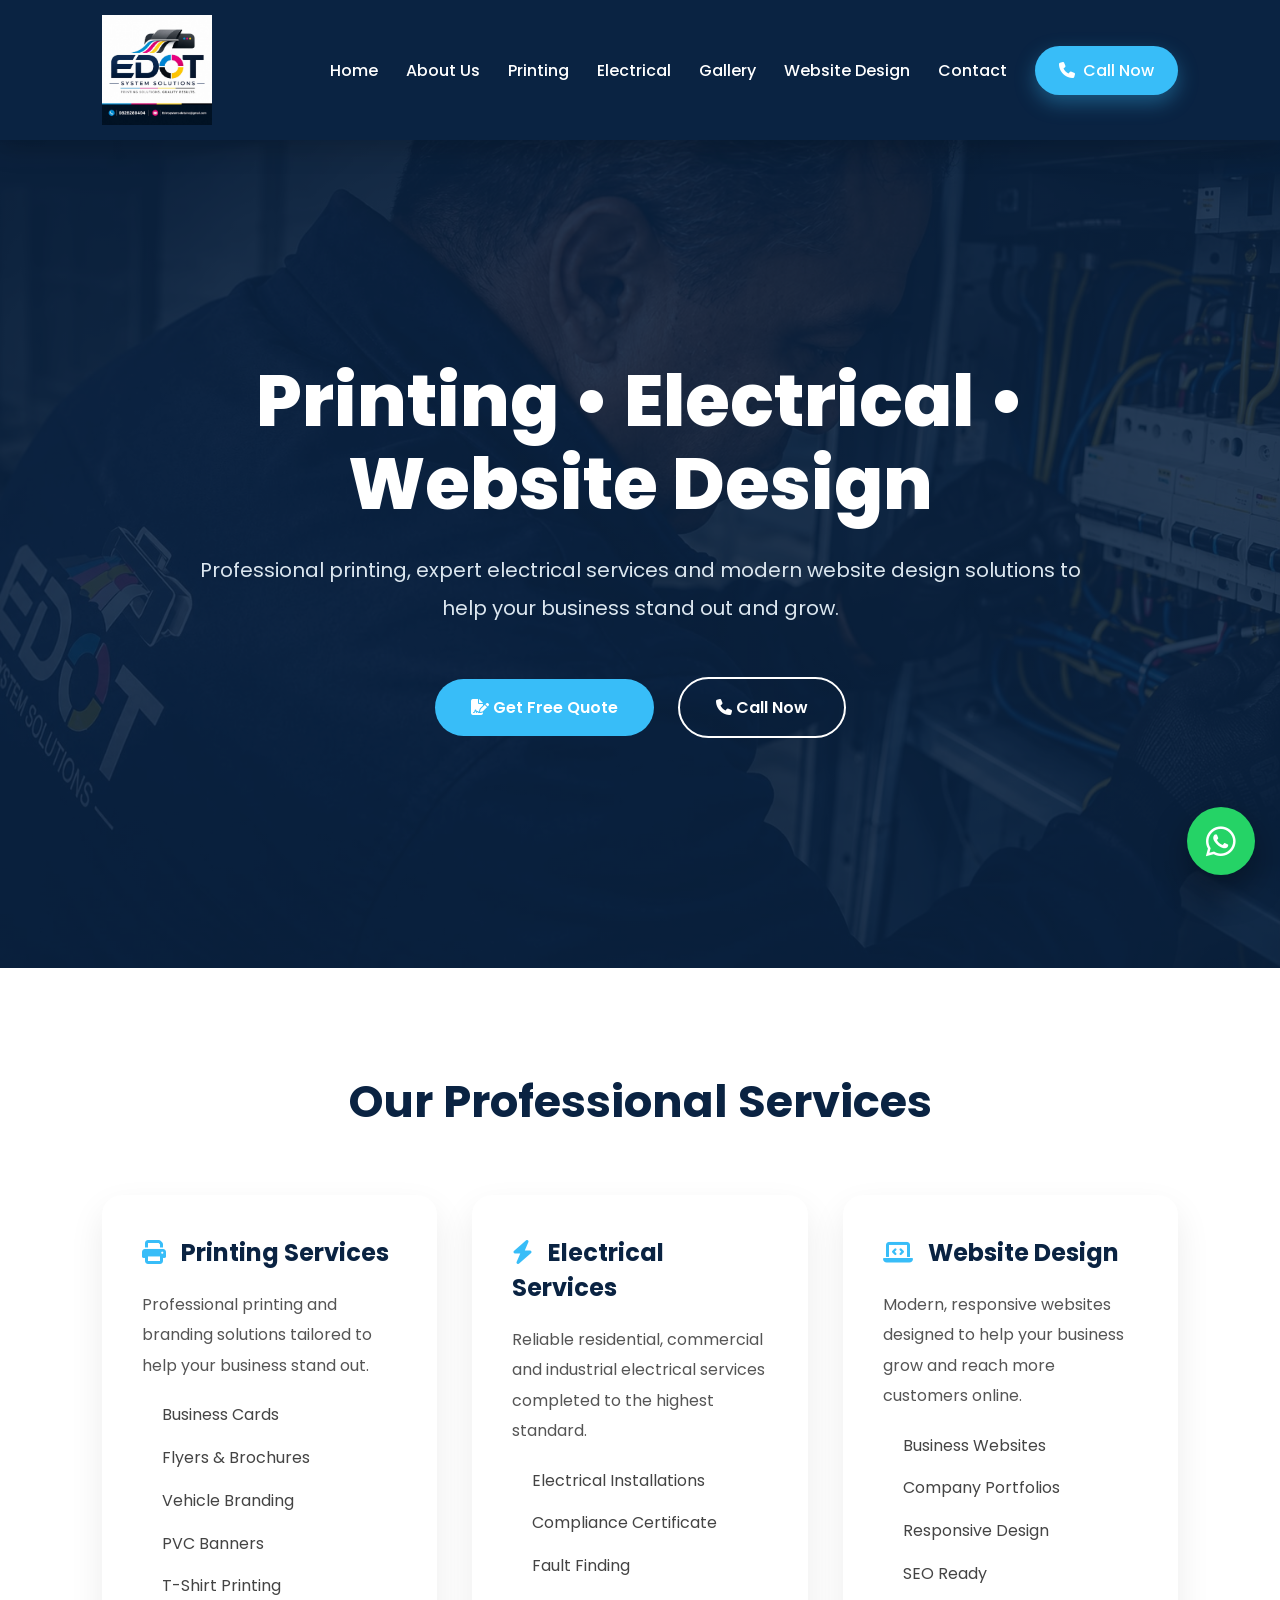
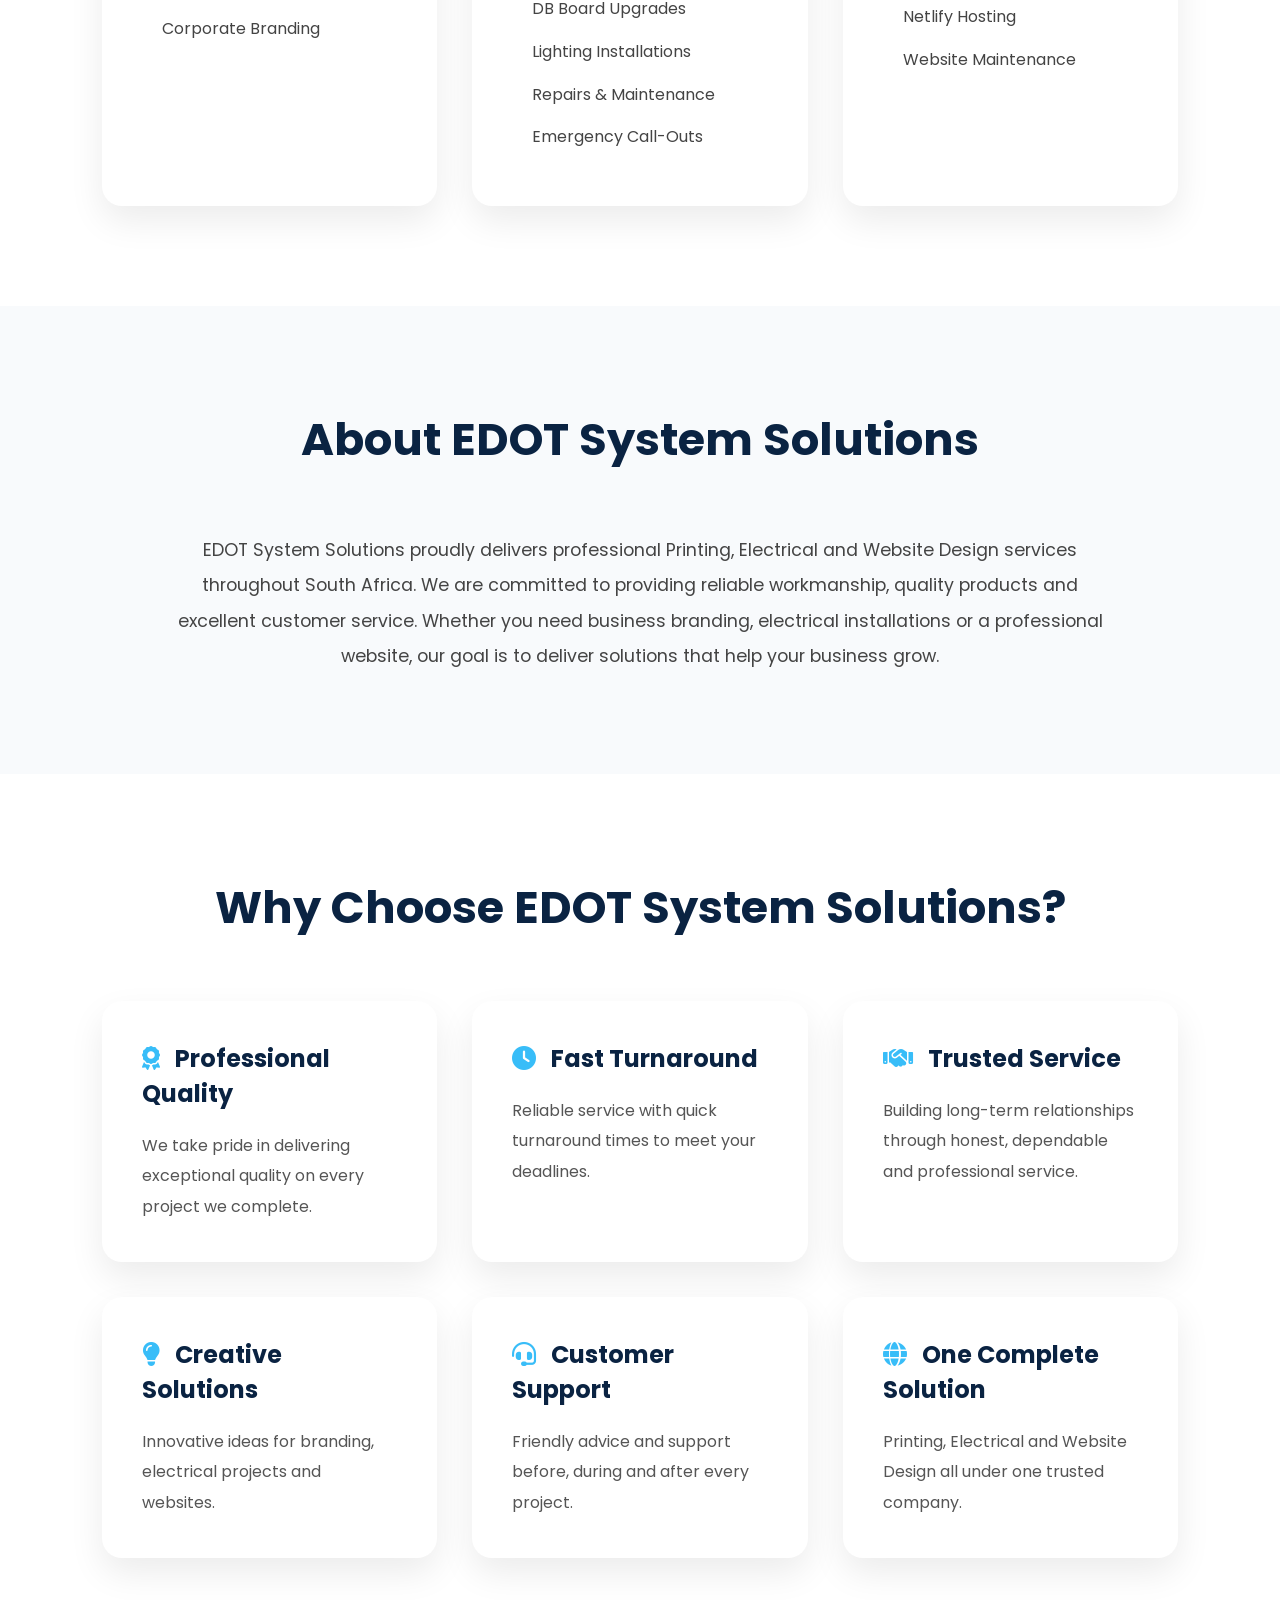
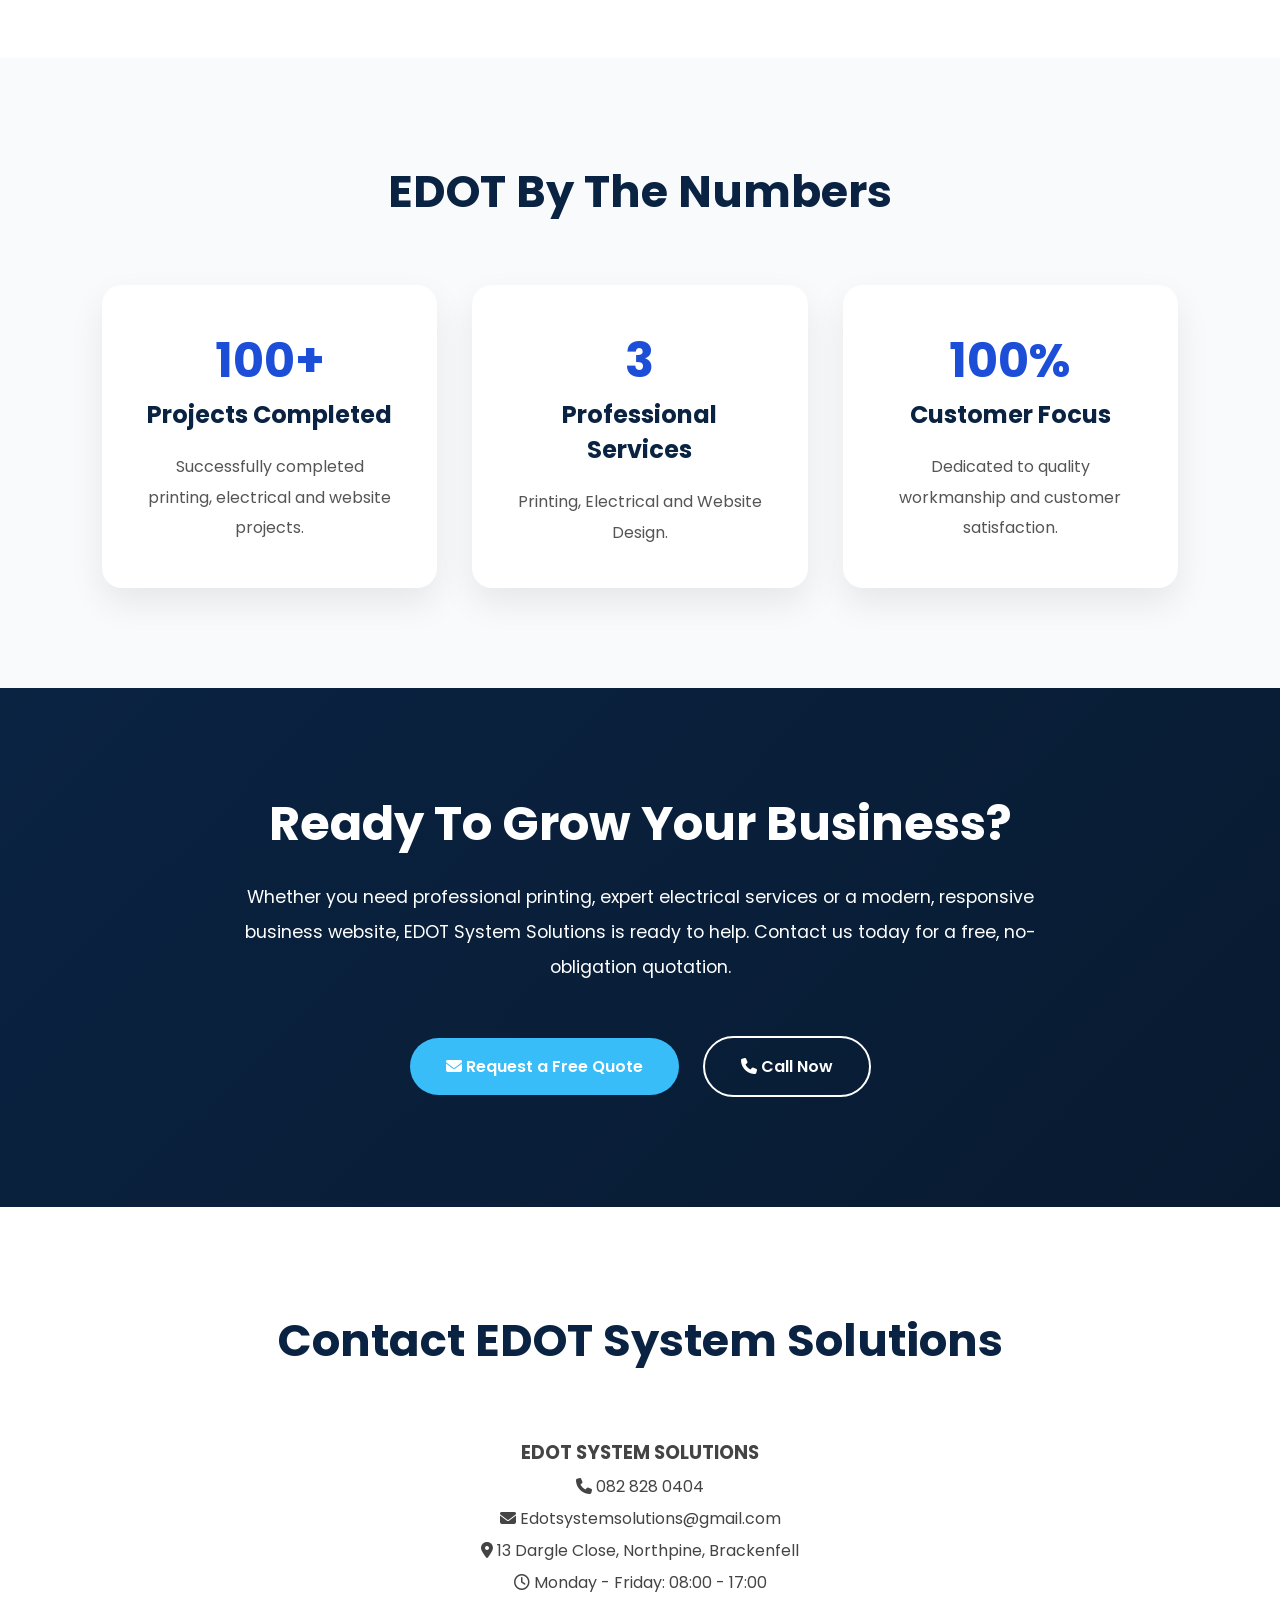
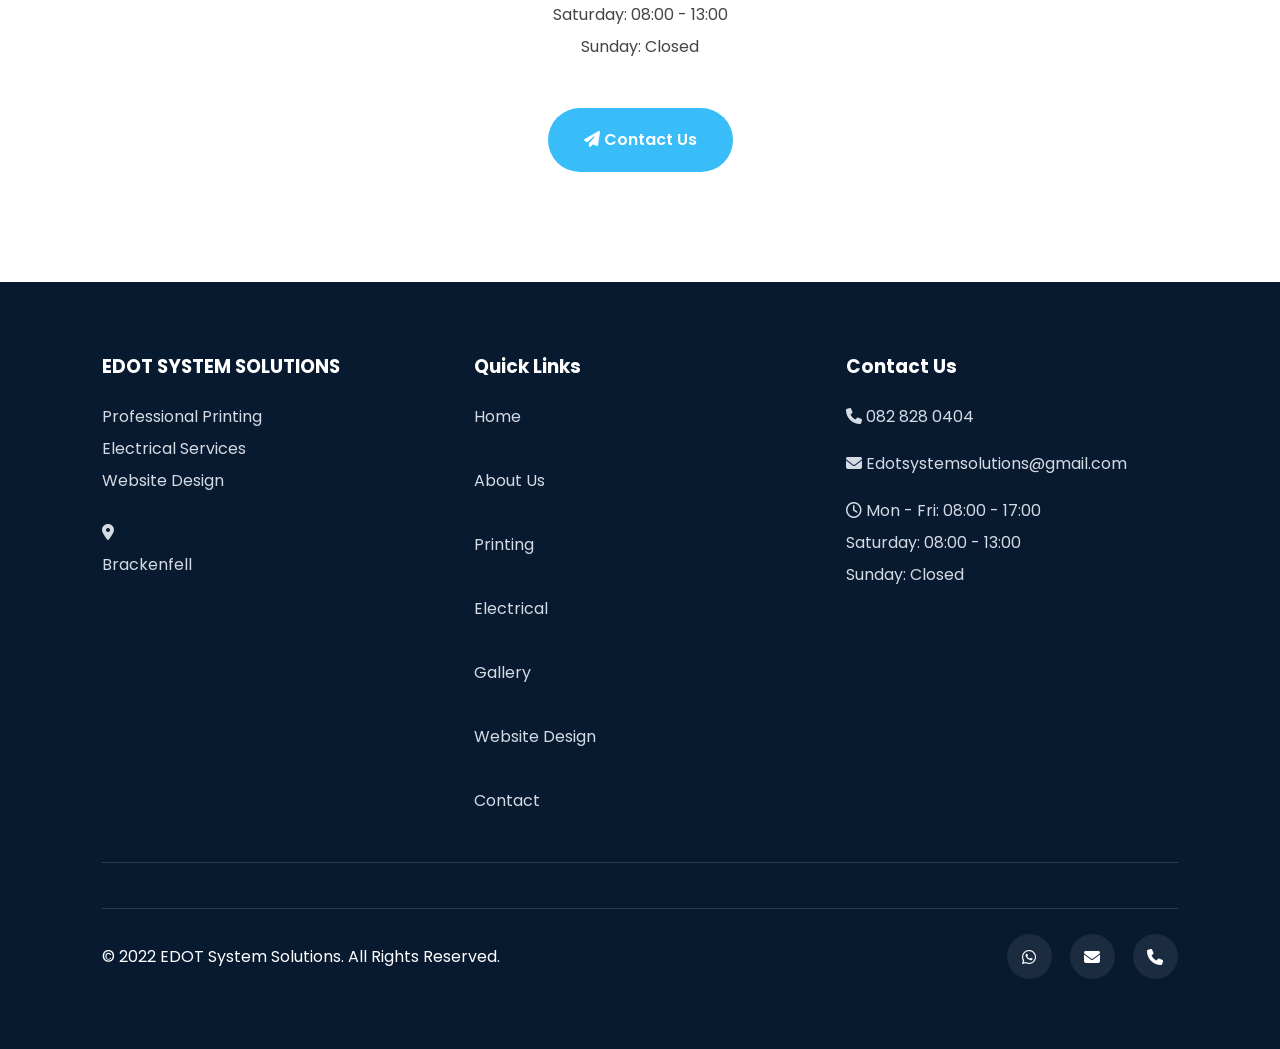
<file: index.html>
<!DOCTYPE html>
<html lang="en">

<head>

<meta charset="UTF-8">
<meta name="viewport" content="width=device-width, initial-scale=1.0">

<meta name="description" content="EDOT System Solutions provides professional printing, electrical services, branding, vehicle branding, website design and promotional products in Cape Town, South Africa. Contact us today for a free quote.">

<meta name="author" content="EDOT System Solutions">

<meta name="robots" content="index, follow">

<meta name="google-site-verification" content="B9eql4yFTunZri_TyFFKLCAFBv7yQDY54Cq0MTL0HTk" />

<meta property="og:title" content="EDOT System Solutions">

<meta property="og:description" content="Professional Printing • Electrical Services • Website Design">

<meta property="og:type" content="website">

<meta property="og:url" content="https://edotsystemsolutions.com">

<meta property="og:image" content="https://edotsystemsolutions.com/Images%20Folder/EDOTlogo.png">

<meta property="og:site_name" content="EDOT System Solutions">

<link rel="canonical" href="https://edotsystemsolutions.com/">

<title>EDOT System Solutions | Printing, Electrical & Website Design</title>

<link rel="icon" type="image/png" href="Images Folder/EDOTlogo.png">

<link rel="stylesheet" href="style.css">

<link rel="stylesheet"
href="https://cdnjs.cloudflare.com/ajax/libs/font-awesome/6.7.2/css/all.min.css">

</head>

<body>

<!-- ================= HEADER ================= -->

<header>

<div class="logo">
    <a href="index.html">
        <img src="Images Folder/EDOTlogo.png" alt="EDOT System Solutions Logo">
    </a>
</div>

<div class="menu-toggle" id="mobile-menu">
    <i class="fa-solid fa-bars"></i>
</div>

<nav class="navbar" id="navbar">

<a href="index.html">Home</a>

<a href="about.html">About Us</a>

<a href="printing.html">Printing</a>

<a href="electrical.html">Electrical</a>

<a href="gallery.html">Gallery</a>

<a href="website.html">Website Design</a>

<a href="contact.html">Contact</a>

<a href="tel:0828280404" class="call-btn">
<i class="fa-solid fa-phone"></i>
Call Now
</a>

</nav>

</header>
<!-- ================= HERO ================= -->

<section class="hero"

style="
background:
linear-gradient(rgba(10,35,66,.55),rgba(10,35,66,.55)),
url('Images Folder/Homepage.png.jpg');
background-size:cover;
background-position:center;
background-repeat:no-repeat;
">

<div class="hero-content">

<h1>

Printing • Electrical • Website Design

</h1>

<p>

Professional printing, expert electrical services and
modern website design solutions to help your business
stand out and grow.

</p>

<div style="margin-top:40px;">

<a href="contact.html" class="btn btn-primary">

<i class="fa-solid fa-file-signature"></i>

Get Free Quote

</a>

<a href="tel:0828280404" class="btn btn-secondary">

<i class="fa-solid fa-phone"></i>

Call Now

</a>

</div>

</div>

</section>

<!-- ================= SERVICES ================= -->

<section class="section">

<h2 class="section-title">

Our Professional Services

</h2>

<div class="services-grid">

<div class="card">

<h3>

<i class="fa-solid fa-print"></i>

Printing Services

</h3>

<p>

Professional printing and branding solutions
tailored to help your business stand out.

</p>

<ul>

<li>Business Cards</li>
<li>Flyers & Brochures</li>
<li>Vehicle Branding</li>
<li>PVC Banners</li>
<li>T-Shirt Printing</li>
<li>Corporate Branding</li>

</ul>

</div>

<div class="card">

<h3>

<i class="fa-solid fa-bolt"></i>

Electrical Services

</h3>

<p>

Reliable residential, commercial and industrial
electrical services completed to the highest standard.

</p>

<ul>

<li>Electrical Installations</li>
<li>Compliance Certificate</li>
<li>Fault Finding</li>
<li>DB Board Upgrades</li>
<li>Lighting Installations</li>
<li>Repairs & Maintenance</li>
<li>Emergency Call-Outs</li>

</ul>

</div>

<div class="card">

<h3>

<i class="fa-solid fa-laptop-code"></i>

Website Design

</h3>

<p>

Modern, responsive websites designed to help
your business grow and reach more customers online.

</p>

<ul>

<li>Business Websites</li>
<li>Company Portfolios</li>
<li>Responsive Design</li>
<li>SEO Ready</li>
<li>Netlify Hosting</li>
<li>Website Maintenance</li>

</ul>

</div>

</div>

</section>

<!-- ================= ABOUT ================= -->

<section class="section about">

<h2 class="section-title">

About EDOT System Solutions

</h2>

<p style="
text-align:center;
max-width:950px;
margin:auto;
font-size:1.1rem;
line-height:2;
">

EDOT System Solutions proudly delivers
professional Printing, Electrical and Website
Design services throughout South Africa.

We are committed to providing reliable workmanship,
quality products and excellent customer service.
Whether you need business branding, electrical
installations or a professional website, our goal
is to deliver solutions that help your business grow.

</p>

</section>

<!-- ================= WHY CHOOSE US ================= -->

<section class="section">

<h2 class="section-title">

Why Choose EDOT System Solutions?

</h2>

<div class="services-grid">

<div class="card">

<h3>

<i class="fa-solid fa-award"></i>

Professional Quality

</h3>

<p>

We take pride in delivering exceptional quality
on every project we complete.

</p>

</div>

<div class="card">

<h3>

<i class="fa-solid fa-clock"></i>

Fast Turnaround

</h3>

<p>

Reliable service with quick turnaround
times to meet your deadlines.

</p>

</div>

<div class="card">

<h3>

<i class="fa-solid fa-handshake"></i>

Trusted Service

</h3>

<p>

Building long-term relationships through
honest, dependable and professional service.

</p>

</div>

<div class="card">

<h3>

<i class="fa-solid fa-lightbulb"></i>

Creative Solutions

</h3>

<p>

Innovative ideas for branding,
electrical projects and websites.

</p>

</div>

<div class="card">

<h3>

<i class="fa-solid fa-headset"></i>

Customer Support

</h3>

<p>

Friendly advice and support before,
during and after every project.

</p>

</div>

<div class="card">

<h3>

<i class="fa-solid fa-globe"></i>

One Complete Solution

</h3>

<p>

Printing, Electrical and Website Design
all under one trusted company.

</p>

</div>

</div>

</section>

<!-- ================= COMPANY STATS ================= -->

<section class="section" style="background:#F8FAFC;">

<h2 class="section-title">

EDOT By The Numbers

</h2>

<div class="services-grid">

<div class="card" style="text-align:center;">

<h2 style="font-size:3rem;color:#1D4ED8;">100+</h2>

<h3>Projects Completed</h3>

<p>

Successfully completed printing,
electrical and website projects.

</p>

</div>

<div class="card" style="text-align:center;">

<h2 style="font-size:3rem;color:#1D4ED8;">3</h2>

<h3>Professional Services</h3>

<p>

Printing, Electrical
and Website Design.

</p>

</div>

<div class="card" style="text-align:center;">

<h2 style="font-size:3rem;color:#1D4ED8;">100%</h2>

<h3>Customer Focus</h3>

<p>

Dedicated to quality workmanship
and customer satisfaction.

</p>

</div>

</div>

</section>

<!-- ================= CALL TO ACTION ================= -->

<section class="cta">

<h2>

Ready To Grow Your Business?

</h2>

<p style="max-width:850px;margin:auto;line-height:2;">

Whether you need professional printing,
expert electrical services or a modern,
responsive business website,
EDOT System Solutions is ready to help.

Contact us today for a free,
no-obligation quotation.

</p>

<div style="margin-top:40px;">

<a href="contact.html" class="btn btn-primary">

<i class="fa-solid fa-envelope"></i>

Request a Free Quote

</a>

<a href="tel:0828280404" class="btn btn-secondary">

<i class="fa-solid fa-phone"></i>

Call Now

</a>

</div>

</section>

<!-- ================= CONTACT ================= -->

<section id="contact" class="section">

<h2 class="section-title">

Contact EDOT System Solutions

</h2>

<div style="
max-width:800px;
margin:auto;
text-align:center;
line-height:2;
">

<h3>

EDOT SYSTEM SOLUTIONS

</h3>

<p>

<i class="fa-solid fa-phone"></i>

082 828 0404

</p>

<p>

<i class="fa-solid fa-envelope"></i>

Edotsystemsolutions@gmail.com

</p>

<p>

<i class="fa-solid fa-location-dot"></i>

13 Dargle Close, Northpine, Brackenfell

</p>

<p>

<i class="fa-regular fa-clock"></i>

Monday - Friday:
08:00 - 17:00

</p>

<p>

Saturday:
08:00 - 13:00

</p>

<p>

Sunday:
Closed

</p>

<div style="margin-top:35px;">

<a href="contact.html" class="btn btn-primary">

<i class="fa-solid fa-paper-plane"></i>

Contact Us

</a>

</div>

</div>

</section>

<!-- ================= FOOTER ================= -->

<footer>

<div class="footer-grid">

<div>

<h3>EDOT SYSTEM SOLUTIONS</h3>

<p>

Professional Printing<br>
Electrical Services<br>
Website Design

</p>

<p style="margin-top:20px;">

<i class="fa-solid fa-location-dot"></i>

<br>
 Brackenfell

</p>

</div>

<div>

<h3>Quick Links</h3>

<p>

<a href="index.html">Home</a><br><br>

<a href="about.html">About Us</a><br><br>

<a href="printing.html">Printing</a><br><br>

<a href="electrical.html">Electrical</a><br><br>

<a href="gallery.html">Gallery</a><br><br>

<a href="website.html">Website Design</a><br><br>

<a href="contact.html">Contact</a>

</p>

</div>

<div>

<h3>Contact Us</h3>

<p>

<i class="fa-solid fa-phone"></i>

082 828 0404

</p>

<p style="margin-top:15px;">

<i class="fa-solid fa-envelope"></i>

Edotsystemsolutions@gmail.com

</p>

<p style="margin-top:15px;">

<i class="fa-regular fa-clock"></i>

Mon - Fri: 08:00 - 17:00

</p>

<p>

Saturday: 08:00 - 13:00

</p>

<p>

Sunday: Closed

</p>

</div>

</div>

<hr style="
margin:45px 0;
border:none;
height:1px;
background:rgba(255,255,255,.15);
">

<div class="footer-bottom">

<p>

© 2022 EDOT System Solutions. All Rights Reserved.

</p>

<div class="footer-social">

<a href="https://wa.me/27828280404"
target="_blank">

<i class="fa-brands fa-whatsapp"></i>

</a>

<a href="mailto:Edotsystemsolutions@gmail.com">

<i class="fa-solid fa-envelope"></i>

</a>

<a href="tel:0828280404">

<i class="fa-solid fa-phone"></i>

</a>

</div>

</div>

</footer>

<!-- ================= FLOATING WHATSAPP ================= -->

<a
class="whatsapp"
href="https://wa.me/27828280404"
target="_blank"
aria-label="Chat on WhatsApp">

<i class="fa-brands fa-whatsapp"></i>

</a>

<script src="main.js"></script>

</body>
</html>
</file>
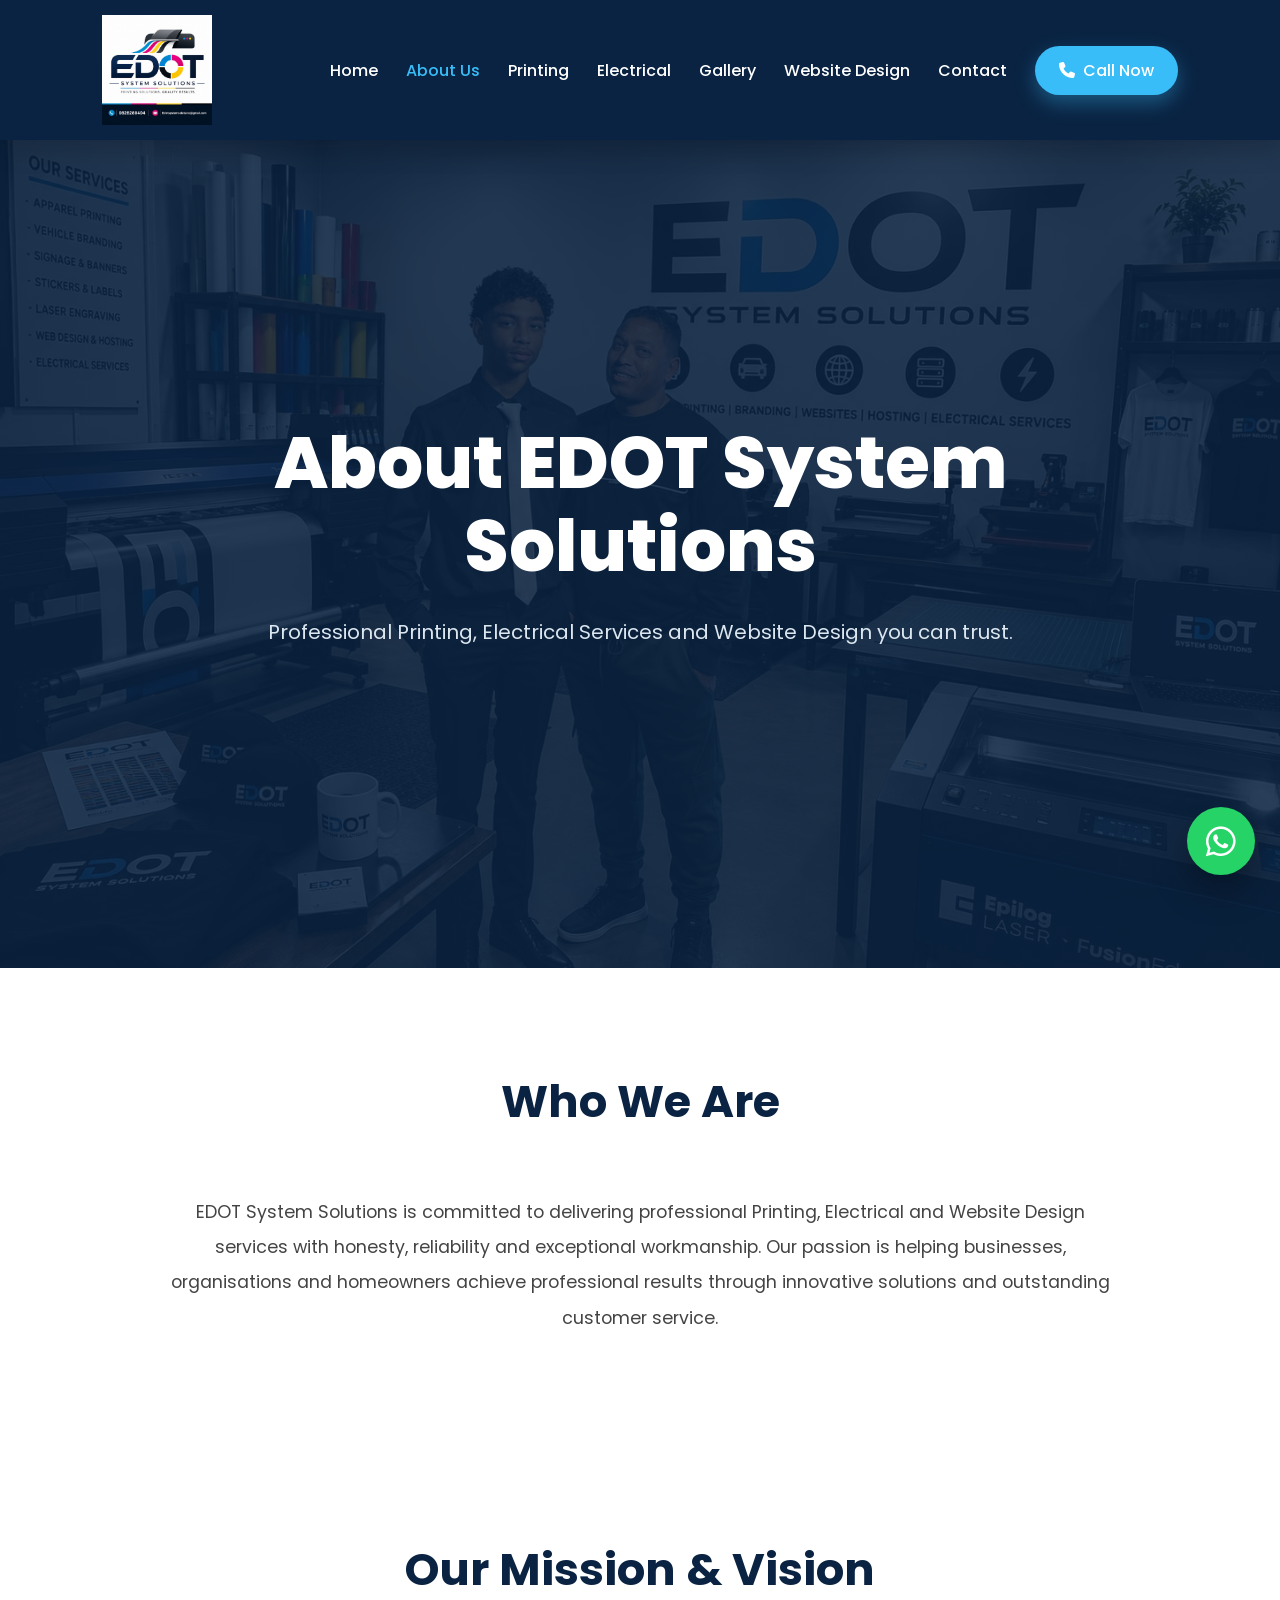
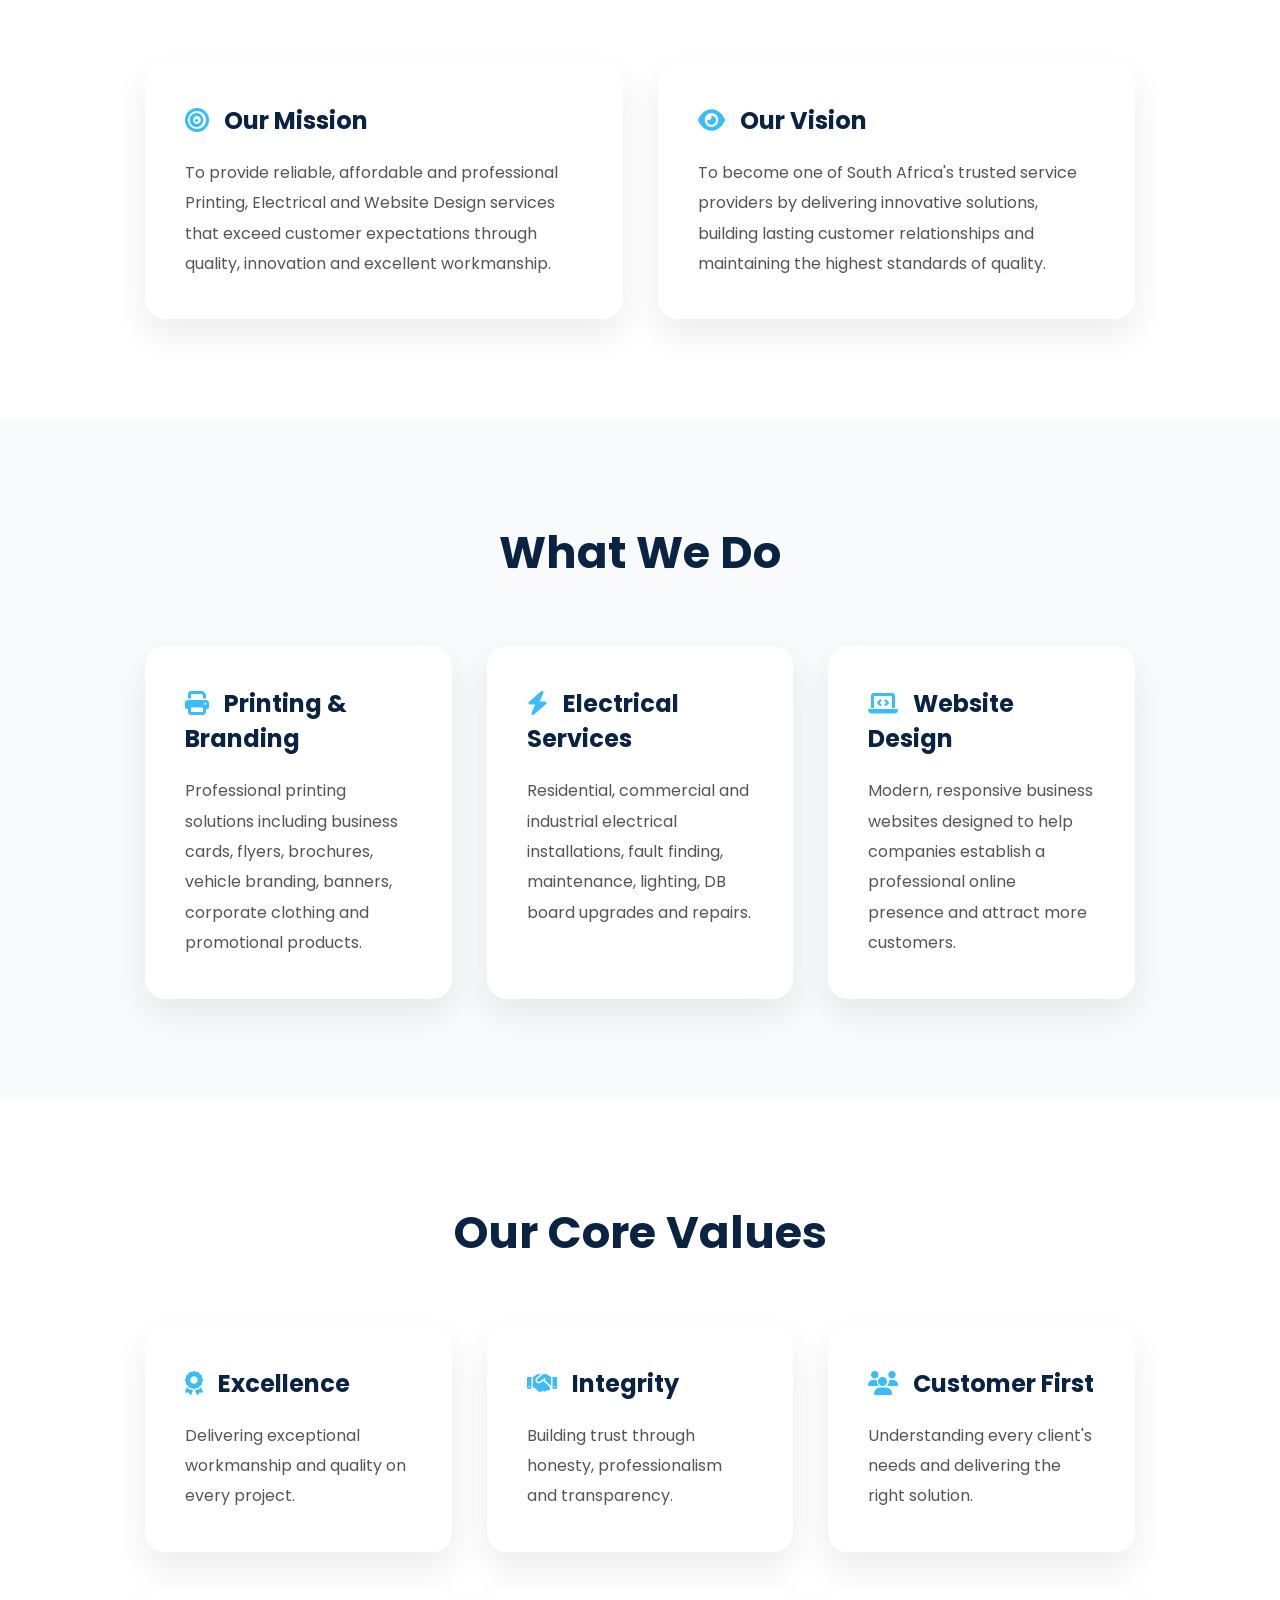
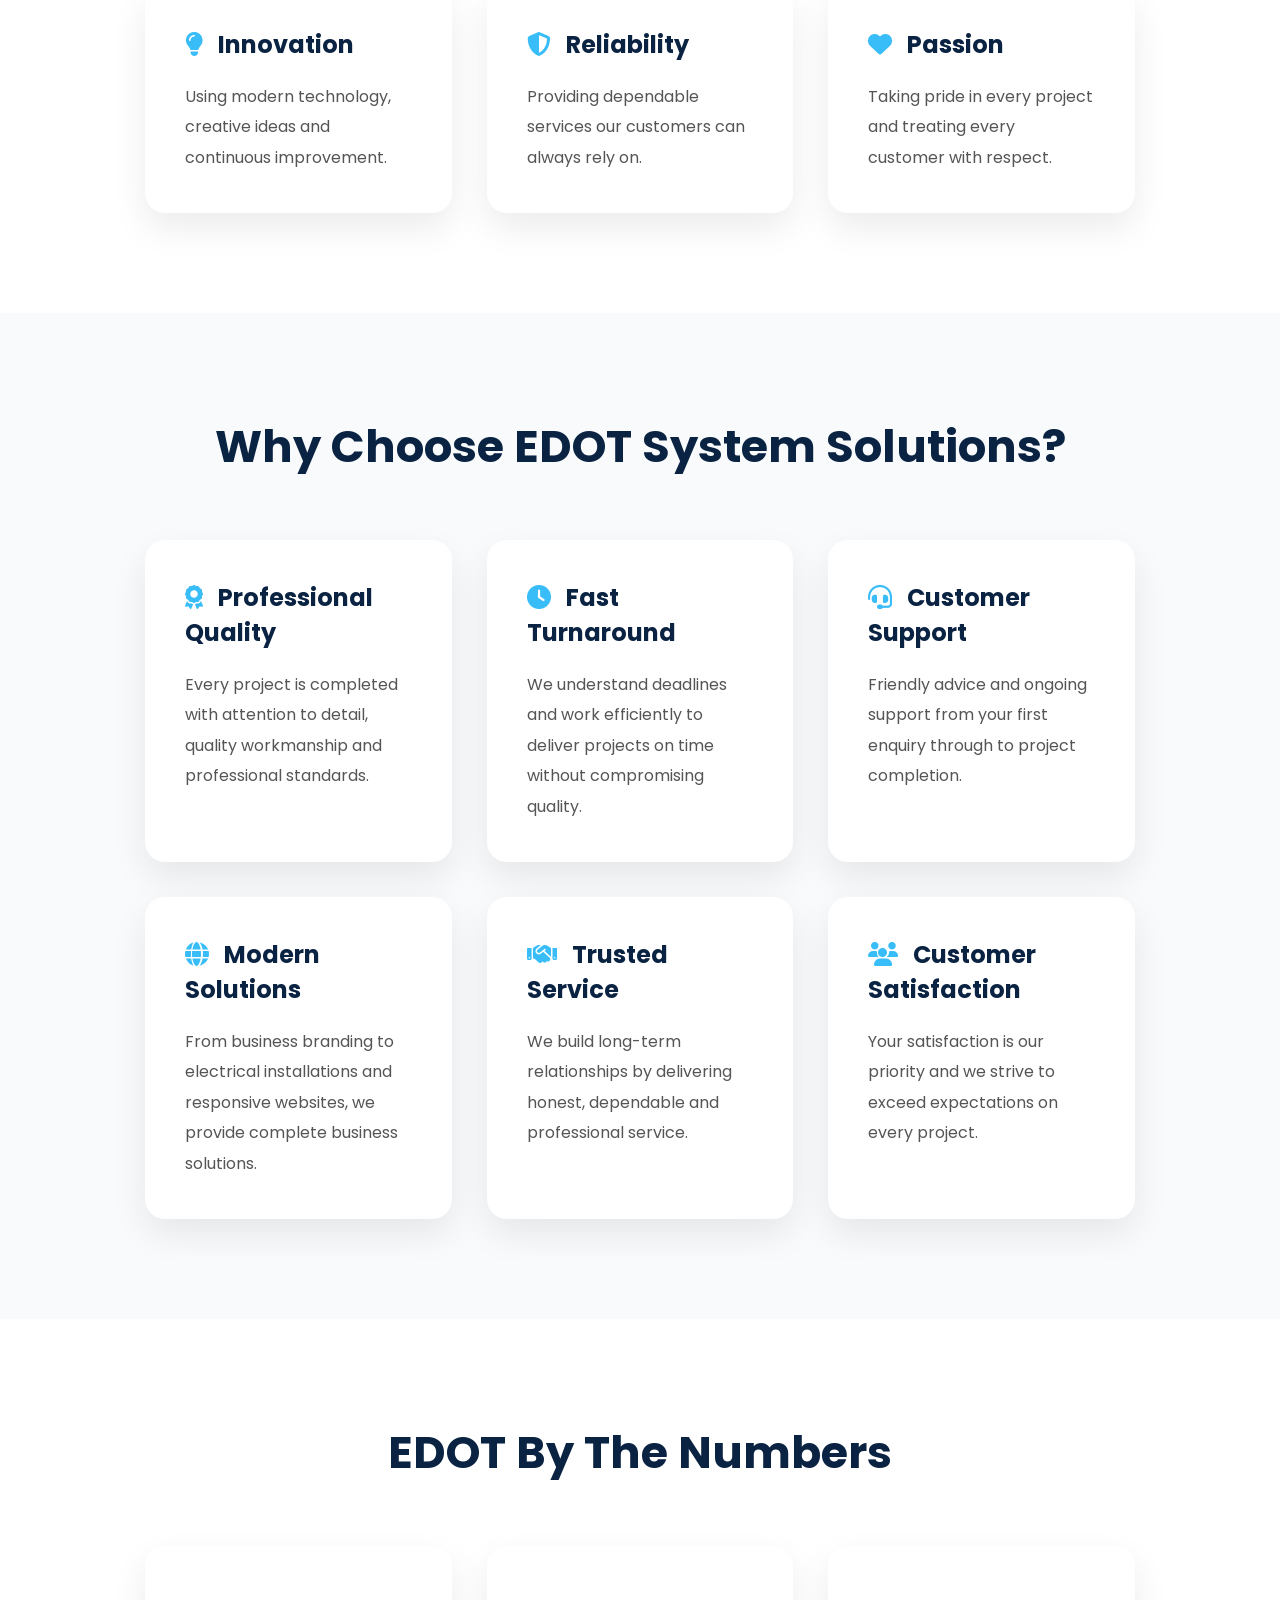
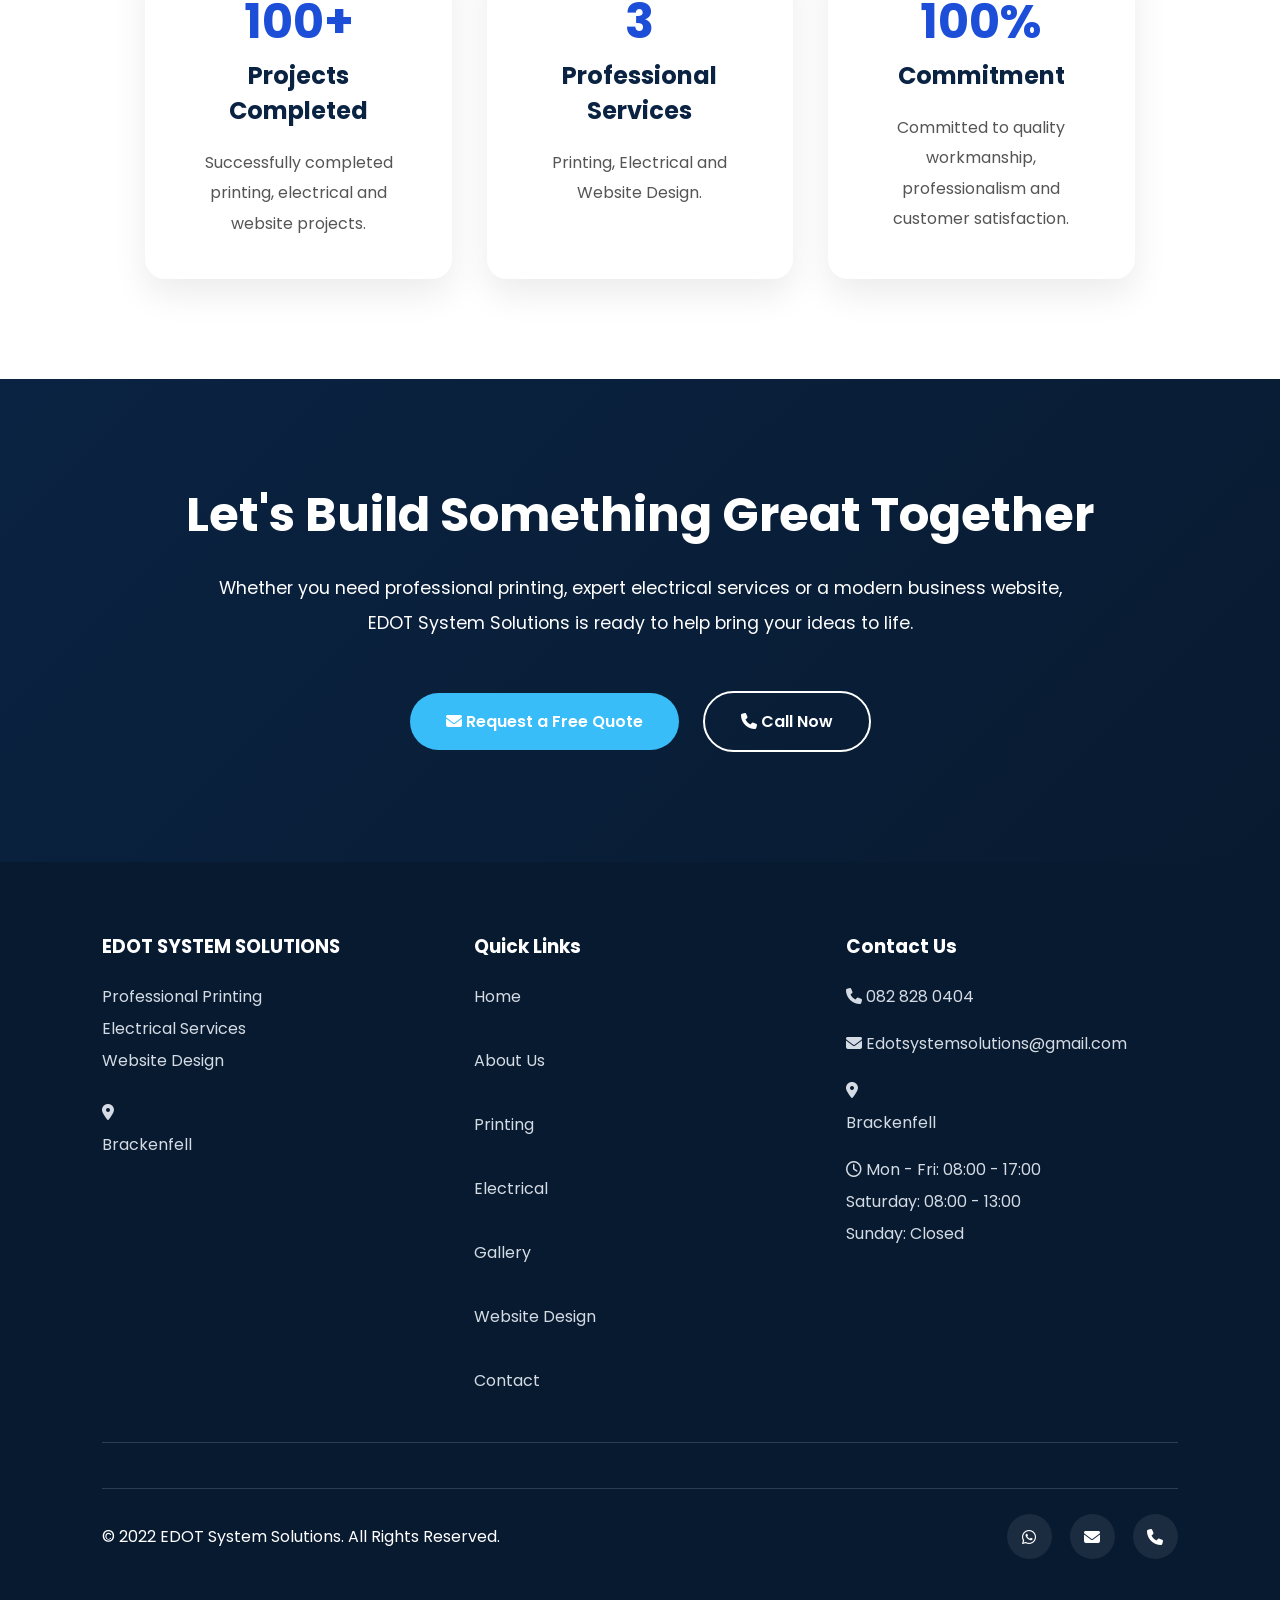
<file: about.html>
<!DOCTYPE html>
<html lang="en">

<head>

<meta charset="UTF-8">
<meta name="viewport" content="width=device-width, initial-scale=1.0">

<meta name="description" content="Learn more about EDOT System Solutions and our commitment to delivering professional printing, electrical services, branding and website design across Cape Town, South Africa.">

<meta name="author" content="EDOT System Solutions">

<meta name="robots" content="index, follow">

<meta property="og:title" content="About Us | EDOT System Solutions">

<meta property="og:description" content="Learn more about EDOT System Solutions and the professional services we provide.">

<meta property="og:type" content="website">

<meta property="og:url" content="https://edotsystemsolutions.com/about.html">

<meta property="og:image" content="https://edotsystemsolutions.com/Images%20Folder/EDOTlogo.png">

<meta property="og:site_name" content="EDOT System Solutions">

<link rel="canonical" href="https://edotsystemsolutions.com/about.html">

<title>About Us | EDOT System Solutions</title>

<link rel="icon" type="image/png" href="Images Folder/EDOTlogo.png">

<link rel="stylesheet" href="style.css">

<link rel="stylesheet"
href="https://cdnjs.cloudflare.com/ajax/libs/font-awesome/6.7.2/css/all.min.css">

</head>

<body>

<header>

<div class="logo">
    <a href="index.html">
        <img src="Images Folder/EDOTlogo.png" alt="EDOT System Solutions Logo">
    </a>
</div>

<div class="menu-toggle" id="mobile-menu">
    <i class="fa-solid fa-bars"></i>
</div>

<nav class="navbar" id="navbar">

<a href="index.html">Home</a>

<a href="about.html" class="active">About Us</a>

<a href="printing.html">Printing</a>

<a href="electrical.html">Electrical</a>

<a href="gallery.html">Gallery</a>

<a href="website.html">Website Design</a>

<a href="contact.html">Contact</a>

<a href="tel:0828280404" class="call-btn">
<i class="fa-solid fa-phone"></i>
Call Now
</a>

</nav>

</header>

<section class="hero"

style="
background:
linear-gradient(rgba(10,35,66,.55),rgba(10,35,66,.55)),
url('Images Folder/About us.png.jpeg');
background-size:cover;
background-position:center;
background-repeat:no-repeat;
">

<div class="hero-content">

<h1>

About EDOT System Solutions

</h1>

<p>

Professional Printing, Electrical Services
and Website Design you can trust.

</p>

</div>

</section>

<section class="section">

<div class="container">

<h2 class="section-title">

Who We Are

</h2>

<p style="
text-align:center;
max-width:950px;
margin:auto;
font-size:1.1rem;
line-height:2;
">

EDOT System Solutions is committed to delivering
professional Printing, Electrical and Website Design
services with honesty, reliability and exceptional
workmanship.

Our passion is helping businesses, organisations
and homeowners achieve professional results through
innovative solutions and outstanding customer service.

</p>

</div>

</section>

<!-- ================= MISSION & VISION ================= -->

<section class="section">

<div class="container">

<h2 class="section-title">

Our Mission & Vision

</h2>

<div class="services-grid">

<div class="card">

<h3>

<i class="fa-solid fa-bullseye"></i>

Our Mission

</h3>

<p>

To provide reliable, affordable and professional
Printing, Electrical and Website Design services
that exceed customer expectations through quality,
innovation and excellent workmanship.

</p>

</div>

<div class="card">

<h3>

<i class="fa-solid fa-eye"></i>

Our Vision

</h3>

<p>

To become one of South Africa's trusted service
providers by delivering innovative solutions,
building lasting customer relationships and
maintaining the highest standards of quality.

</p>

</div>

</div>

</div>

</section>

<!-- ================= WHAT WE DO ================= -->

<section class="section" style="background:#F8FAFC;">

<div class="container">

<h2 class="section-title">

What We Do

</h2>

<div class="services-grid">

<div class="card">

<h3>

<i class="fa-solid fa-print"></i>

Printing & Branding

</h3>

<p>

Professional printing solutions including
business cards, flyers, brochures,
vehicle branding, banners,
corporate clothing and promotional products.

</p>

</div>

<div class="card">

<h3>

<i class="fa-solid fa-bolt"></i>

Electrical Services

</h3>

<p>

Residential, commercial and industrial
electrical installations,
fault finding,
maintenance,
lighting,
DB board upgrades
and repairs.

</p>

</div>

<div class="card">

<h3>

<i class="fa-solid fa-laptop-code"></i>

Website Design

</h3>

<p>

Modern, responsive business websites
designed to help companies establish
a professional online presence
and attract more customers.

</p>

</div>

</div>

</div>

</section>

<!-- ================= CORE VALUES ================= -->

<section class="section">

<div class="container">

<h2 class="section-title">

Our Core Values

</h2>

<div class="services-grid">

<div class="card">

<h3>

<i class="fa-solid fa-award"></i>

Excellence

</h3>

<p>

Delivering exceptional workmanship
and quality on every project.

</p>

</div>

<div class="card">

<h3>

<i class="fa-solid fa-handshake"></i>

Integrity

</h3>

<p>

Building trust through honesty,
professionalism and transparency.

</p>

</div>

<div class="card">

<h3>

<i class="fa-solid fa-users"></i>

Customer First

</h3>

<p>

Understanding every client's needs
and delivering the right solution.

</p>

</div>

<div class="card">

<h3>

<i class="fa-solid fa-lightbulb"></i>

Innovation

</h3>

<p>

Using modern technology,
creative ideas and continuous improvement.

</p>

</div>

<div class="card">

<h3>

<i class="fa-solid fa-shield-halved"></i>

Reliability

</h3>

<p>

Providing dependable services
our customers can always rely on.

</p>

</div>

<div class="card">

<h3>

<i class="fa-solid fa-heart"></i>

Passion

</h3>

<p>

Taking pride in every project
and treating every customer with respect.

</p>

</div>

</div>

</div>

</section>

<!-- ================= WHY CHOOSE US ================= -->

<section class="section" style="background:#F8FAFC;">

<div class="container">

<h2 class="section-title">

Why Choose EDOT System Solutions?

</h2>

<div class="services-grid">

<div class="card">

<h3>

<i class="fa-solid fa-award"></i>

Professional Quality

</h3>

<p>

Every project is completed with attention to
detail, quality workmanship and professional
standards.

</p>

</div>

<div class="card">

<h3>

<i class="fa-solid fa-clock"></i>

Fast Turnaround

</h3>

<p>

We understand deadlines and work efficiently
to deliver projects on time without
compromising quality.

</p>

</div>

<div class="card">

<h3>

<i class="fa-solid fa-headset"></i>

Customer Support

</h3>

<p>

Friendly advice and ongoing support from your
first enquiry through to project completion.

</p>

</div>

<div class="card">

<h3>

<i class="fa-solid fa-globe"></i>

Modern Solutions

</h3>

<p>

From business branding to electrical
installations and responsive websites,
we provide complete business solutions.

</p>

</div>

<div class="card">

<h3>

<i class="fa-solid fa-handshake"></i>

Trusted Service

</h3>

<p>

We build long-term relationships by delivering
honest, dependable and professional service.

</p>

</div>

<div class="card">

<h3>

<i class="fa-solid fa-users"></i>

Customer Satisfaction

</h3>

<p>

Your satisfaction is our priority and we strive
to exceed expectations on every project.

</p>

</div>

</div>

</div>

</section>

<!-- ================= COMPANY STATS ================= -->

<section class="section">

<div class="container">

<h2 class="section-title">

EDOT By The Numbers

</h2>

<div class="services-grid">

<div class="card" style="text-align:center;">

<h2 style="font-size:3rem;color:#1D4ED8;">

100+

</h2>

<h3>

Projects Completed

</h3>

<p>

Successfully completed printing,
electrical and website projects.

</p>

</div>

<div class="card" style="text-align:center;">

<h2 style="font-size:3rem;color:#1D4ED8;">

3

</h2>

<h3>

Professional Services

</h3>

<p>

Printing, Electrical
and Website Design.

</p>

</div>

<div class="card" style="text-align:center;">

<h2 style="font-size:3rem;color:#1D4ED8;">

100%

</h2>

<h3>

Commitment

</h3>

<p>

Committed to quality workmanship,
professionalism and customer satisfaction.

</p>

</div>

</div>

</div>

</section>

<!-- ================= CALL TO ACTION ================= -->

<section class="cta">

<h2>

Let's Build Something Great Together

</h2>

<p style="max-width:850px;margin:auto;line-height:2;">

Whether you need professional printing,
expert electrical services or a modern
business website, EDOT System Solutions
is ready to help bring your ideas to life.

</p>

<div style="margin-top:40px;">

<a href="contact.html" class="btn btn-primary">

<i class="fa-solid fa-envelope"></i>

Request a Free Quote

</a>

<a href="tel:0828280404" class="btn btn-secondary">

<i class="fa-solid fa-phone"></i>

Call Now

</a>

</div>

</section>

<!-- ================= FOOTER ================= -->

<footer>

<div class="footer-grid">

<div>

<h3>EDOT SYSTEM SOLUTIONS</h3>

<p>

Professional Printing<br>
Electrical Services<br>
Website Design

</p>

<p style="margin-top:20px;">

<i class="fa-solid fa-location-dot"></i>

<br>
Brackenfell

</p>

</div>

<div>

<h3>Quick Links</h3>

<p>

<a href="index.html">Home</a><br><br>

<a href="about.html">About Us</a><br><br>

<a href="printing.html">Printing</a><br><br>

<a href="electrical.html">Electrical</a><br><br>

<a href="gallery.html">Gallery</a><br><br>

<a href="website.html">Website Design</a><br><br>

<a href="contact.html">Contact</a>
</p>

</div>

<div>

<h3>Contact Us</h3>

<p>

<i class="fa-solid fa-phone"></i>

082 828 0404

</p>

<p style="margin-top:15px;">

<i class="fa-solid fa-envelope"></i>

Edotsystemsolutions@gmail.com

</p>

<p style="margin-top:15px;">

<i class="fa-solid fa-location-dot"></i>

<br>
Brackenfell

</p>

<p style="margin-top:15px;">

<i class="fa-regular fa-clock"></i>

Mon - Fri: 08:00 - 17:00

</p>

<p>

Saturday: 08:00 - 13:00

</p>

<p>

Sunday: Closed

</p>

</div>

</div>

<hr
style="
margin:45px 0;
border:none;
height:1px;
background:rgba(255,255,255,.15);
">

<div class="footer-bottom">

<p>

© 2022 EDOT System Solutions. All Rights Reserved.

</p>

<div class="footer-social">

<a
href="https://wa.me/27828280404"
target="_blank">

<i class="fa-brands fa-whatsapp"></i>

</a>

<a
href="mailto:Edotsystemsolutions@gmail.com">

<i class="fa-solid fa-envelope"></i>

</a>

<a
href="tel:0828280404">

<i class="fa-solid fa-phone"></i>

</a>

</div>

</div>

</footer>

<!-- ================= FLOATING WHATSAPP ================= -->

<a
class="whatsapp"
href="https://wa.me/27828280404"
target="_blank"
aria-label="Chat on WhatsApp">

<i class="fa-brands fa-whatsapp"></i>

</a>

<script src="main.js"></script>

</body>
</html>
</file>
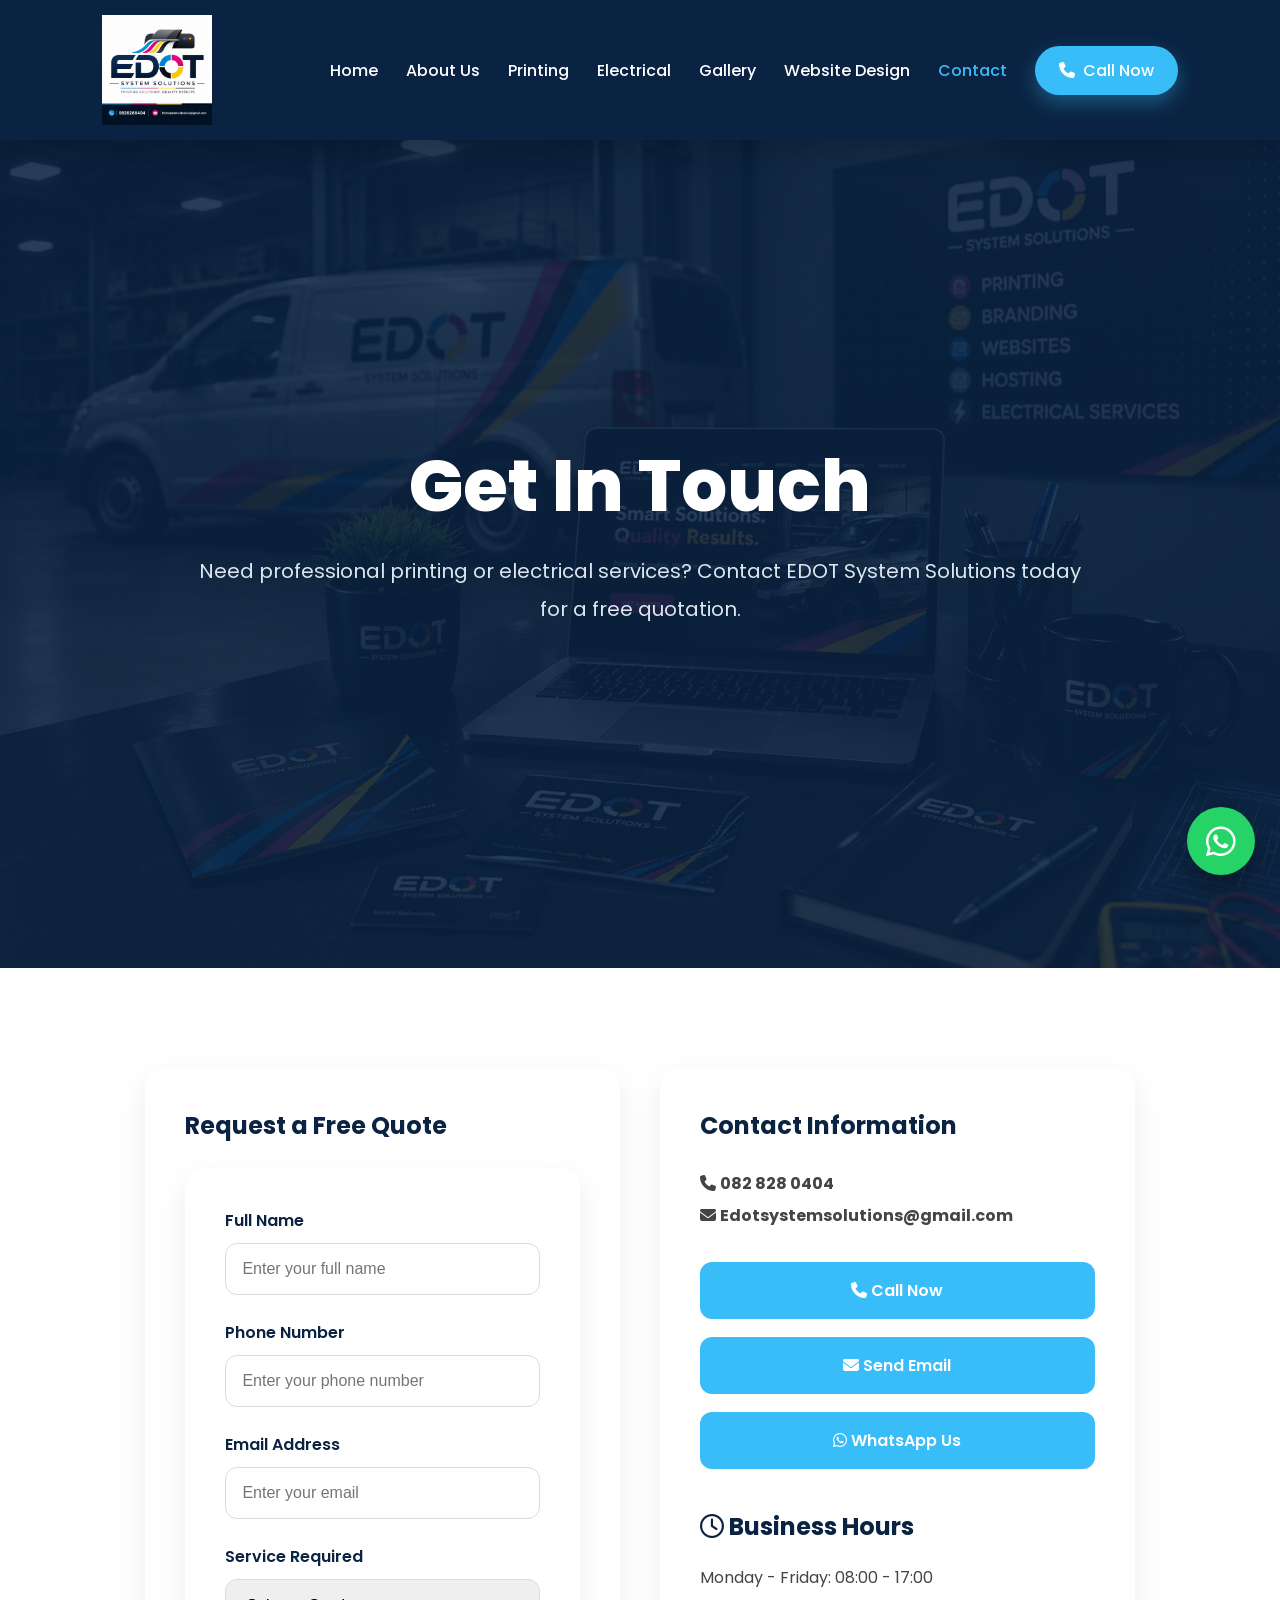
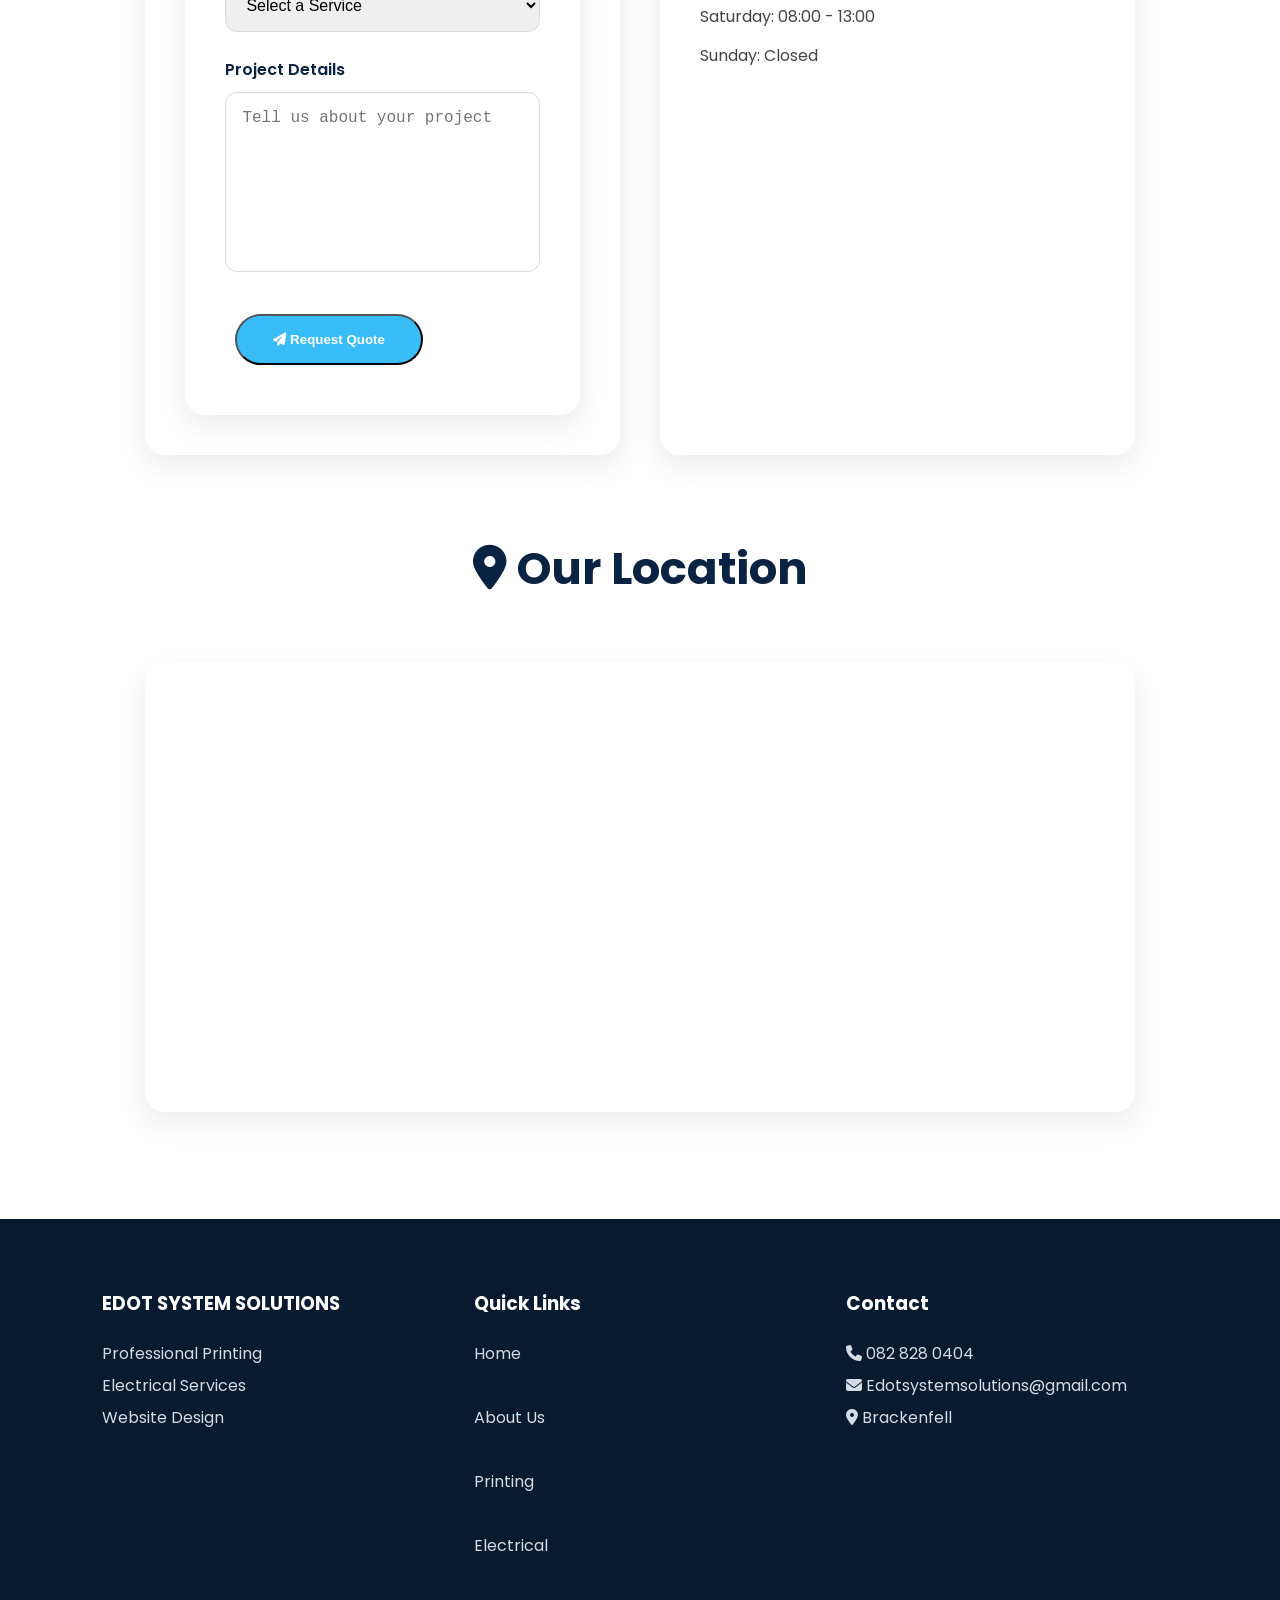
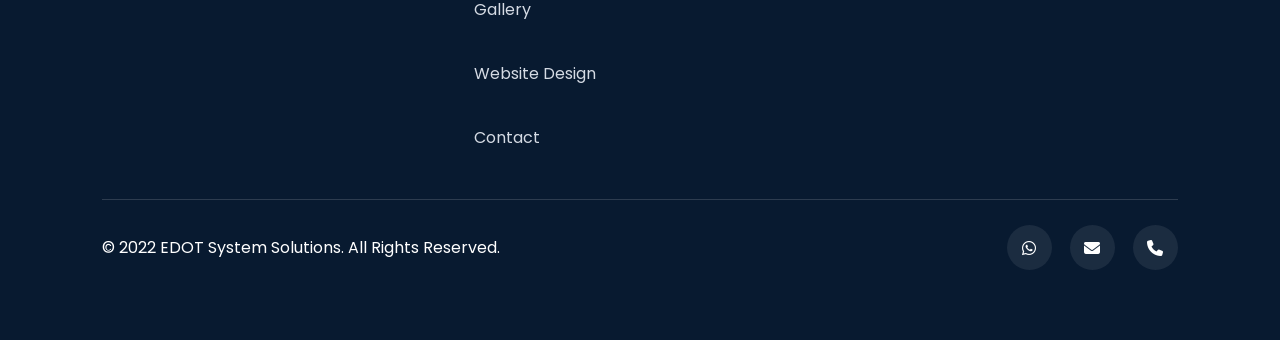
<file: contact.html>
<!DOCTYPE html>
<html lang="en">

<head>

<meta charset="UTF-8">
<meta name="viewport" content="width=device-width, initial-scale=1.0">

<meta name="description" content="Contact EDOT System Solutions for professional printing, electrical services, branding and website design. Request a free quote today in Cape Town, South Africa.">

<meta name="author" content="EDOT System Solutions">

<meta name="robots" content="index, follow">

<meta property="og:title" content="Contact EDOT System Solutions">

<meta property="og:description" content="Get in touch with EDOT System Solutions for a free quote on printing, electrical services or website design.">

<meta property="og:type" content="website">

<meta property="og:url" content="https://edotsystemsolutions.com/contact.html">

<meta property="og:image" content="https://edotsystemsolutions.com/Images%20Folder/EDOTlogo.png">

<meta property="og:site_name" content="EDOT System Solutions">

<link rel="canonical" href="https://edotsystemsolutions.com/contact.html">

<title>Contact EDOT System Solutions | Free Quote</title>

<link rel="icon" type="image/png" href="Images Folder/EDOTlogo.png">

<link rel="stylesheet" href="style.css">

<link rel="stylesheet"
href="https://cdnjs.cloudflare.com/ajax/libs/font-awesome/6.7.2/css/all.min.css">

</head>

<body>

<header>

<div class="logo">
    <a href="index.html">
        <img src="Images Folder/EDOTlogo.png" alt="EDOT System Solutions Logo">
    </a>
</div>

<div class="menu-toggle" id="mobile-menu">
    <i class="fa-solid fa-bars"></i>
</div>

<nav class="navbar" id="navbar">

<a href="index.html">Home</a>

<a href="about.html">About Us</a>

<a href="printing.html">Printing</a>

<a href="electrical.html">Electrical</a>

<a href="gallery.html">Gallery</a>

<a href="website.html">Website Design</a>

<a href="contact.html" class="active">Contact</a>

<a href="tel:0828280404" class="call-btn">
<i class="fa-solid fa-phone"></i>
Call Now
</a>

</nav>

</header>

<section class="hero"
style="
background:
linear-gradient(rgba(10,35,66,.55),rgba(10,35,66,.55)), 
url('Images Folder/contact.png.jpeg');
background-size:cover;
background-position:center;
">

<div class="hero-content">

<h1>Get In Touch</h1>

<p>

Need professional printing or electrical services?
Contact EDOT System Solutions today for a free quotation.

</p>

</div>

</section>

<section class="section">

<div class="container">

<div class="contact-grid">

<div class="contact-card">

<h2>Request a Free Quote</h2>

<form
name="quote"
method="POST"
data-netlify="true"
netlify-honeypot="bot-field"
action="/thankyou.html">

<input type="hidden" name="form-name" value="quote">

<p hidden>
<label>
Don't fill this out:
<input name="bot-field">
</label>
</p>

<div class="form-group">

<label>Full Name</label>

<input
type="text"
name="Full Name"
placeholder="Enter your full name"
required>

</div>

<div class="form-group">

<label>Phone Number</label>

<input
type="tel"
name="Phone Number"
placeholder="Enter your phone number"
required>

</div>

<div class="form-group">

<label>Email Address</label>

<input
type="email"
name="email"
placeholder="Enter your email"
required>

</div>

<div class="form-group">

<label>Service Required</label>

<select name="Service Required" required>

<option value="">Select a Service</option>

<option>Printing Services</option>
<option>Electrical Services</option>
<option>Website Design</option>
<option>Vehicle Branding</option>
<option>T-Shirt Printing</option>
<option>Electrical Installation</option>
<option>Electrical Repairs</option>
<option>Other</option>

</select>

</div>

<div class="form-group">

<label>Project Details</label>

<textarea
name="Project Details"
placeholder="Tell us about your project"
required></textarea>

</div>

<button class="btn btn-primary" type="submit">

<i class="fa-solid fa-paper-plane"></i>

Request Quote

</button>

</form>

</div>

<div class="contact-card">

<h2>Contact Information</h2>

<p>
<i class="fa-solid fa-phone"></i>

<strong>082 828 0404</strong>
</p>

<p>
<i class="fa-solid fa-envelope"></i>

<strong>Edotsystemsolutions@gmail.com</strong>
</p>

<div class="contact-buttons">

<a class="contact-link"
href="tel:0828280404">
<i class="fa-solid fa-phone"></i>

Call Now
</a>

<a class="contact-link"
href="mailto:Edotsystemsolutions@gmail.com">
<i class="fa-solid fa-envelope"></i>

Send Email
</a>

<a class="contact-link"
href="https://wa.me/27828280404"
target="_blank">
<i class="fa-brands fa-whatsapp"></i>

WhatsApp Us
</a>

</div>

<div class="hours">

<h2>

<i class="fa-regular fa-clock"></i>

Business Hours

</h2>

<p>Monday - Friday: 08:00 - 17:00</p>
<p>Saturday: 08:00 - 13:00</p>
<p>Sunday: Closed</p>

</div>

</div>

</div>

<div class="map">

<h2 class="section-title">

<i class="fa-solid fa-location-dot"></i>

Our Location

</h2>

<iframe
src="https://maps.google.com/maps?q=South%20Africa&t=&z=13&ie=UTF8&iwloc=&output=embed">
</iframe>

</div>

</div>

</section>

<a class="whatsapp"
href="https://wa.me/27828280404"
target="_blank"
aria-label="Chat on WhatsApp">

<i class="fa-brands fa-whatsapp"></i>

</a>

<script src="main.js"></script>

</section>

<footer>

<div class="footer-grid">

<div>

<h3>EDOT SYSTEM SOLUTIONS</h3>

<p>

Professional Printing<br>
Electrical Services<br>
Website Design

</p>

</div>

<div>

<h3>Quick Links</h3>

<p>

<a href="index.html">Home</a><br><br>

<a href="about.html">About Us</a><br><br>

<a href="printing.html">Printing</a><br><br>

<a href="electrical.html">Electrical</a><br><br>

<a href="gallery.html">Gallery</a><br><br>

<a href="website.html">Website Design</a><br><br>

<a href="contact.html">Contact</a>

</p>

</div>

<div>

<h3>Contact</h3>

<p>

<i class="fa-solid fa-phone"></i>

082 828 0404

</p>

<p>

<i class="fa-solid fa-envelope"></i>

Edotsystemsolutions@gmail.com

</p>

<p>

<i class="fa-solid fa-location-dot"></i>

 Brackenfell

</p>

</div>

</div>

<div class="footer-bottom">

<p>

© 2022 EDOT System Solutions. All Rights Reserved.

</p>

<div class="footer-social">

<a href="https://wa.me/27828280404" target="_blank">

<i class="fa-brands fa-whatsapp"></i>

</a>

<a href="mailto:Edotsystemsolutions@gmail.com">

<i class="fa-solid fa-envelope"></i>

</a>

<a href="tel:0828280404">

<i class="fa-solid fa-phone"></i>

</a>

</div>

</div>

</footer>
<div hidden>

<form
name="quote"
method="POST"
data-netlify="true">

<input type="hidden" name="form-name" value="quote">

<input type="text" name="Full Name">

<input type="tel" name="Phone Number">

<input type="email" name="email">

<select name="Service Required">
<option>Printing Services</option>
</select>

<textarea name="Project Details"></textarea>

</form>

</div>

</body>

</html>
</file>
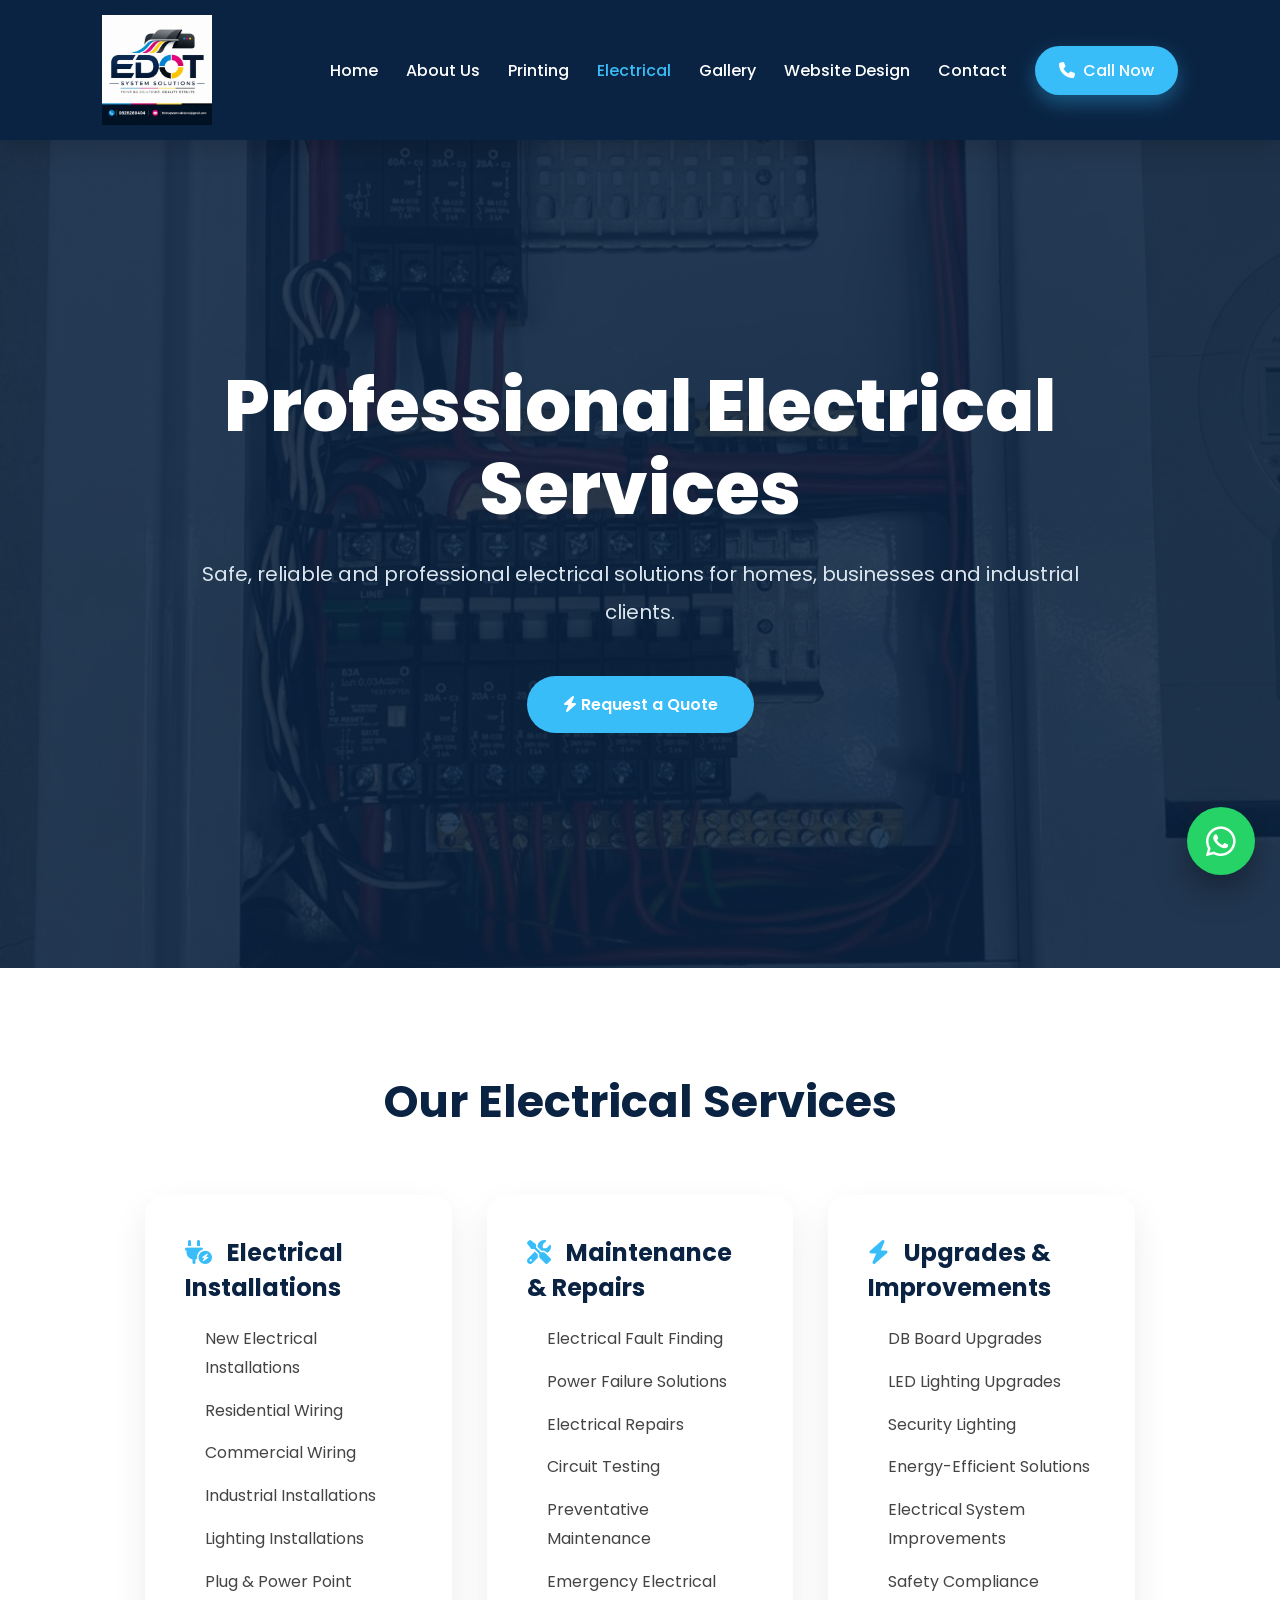
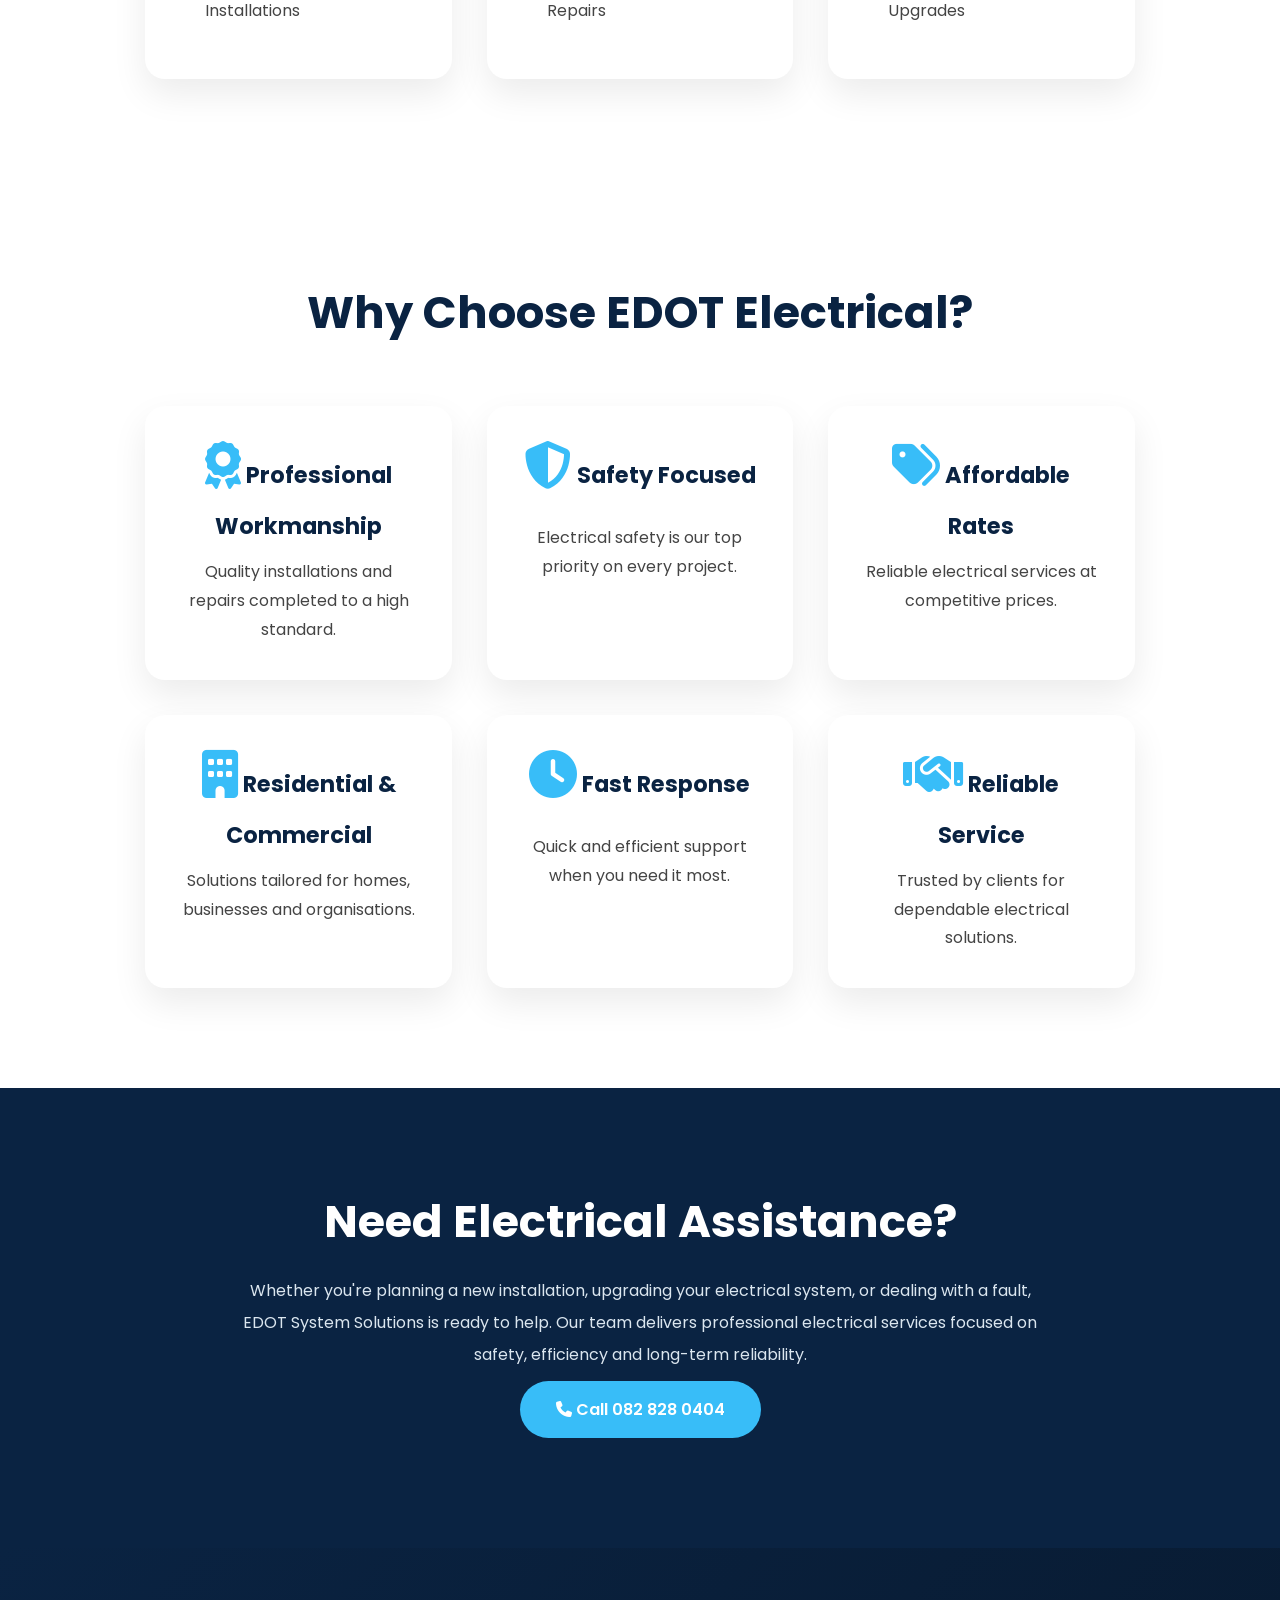
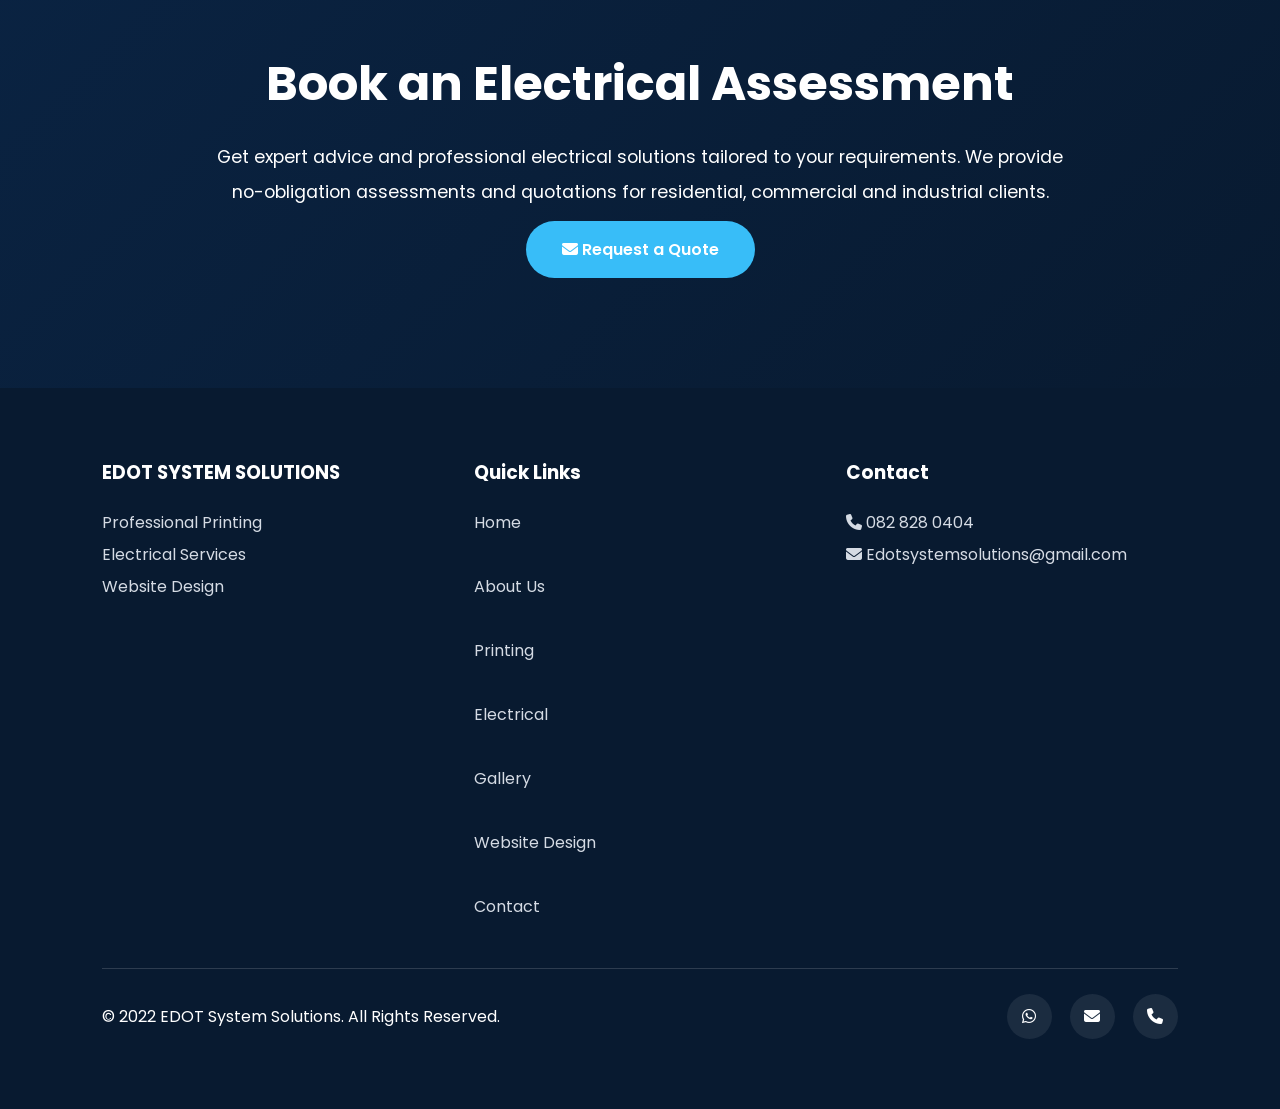
<file: electrical.html>
<!DOCTYPE html>
<html lang="en">

<head>

<meta charset="UTF-8">
<meta name="viewport" content="width=device-width, initial-scale=1.0">

<meta name="description" content="EDOT System Solutions provides reliable electrical installations, maintenance, repairs and electrical solutions for residential and commercial clients in Cape Town, South Africa.">

<meta name="author" content="EDOT System Solutions">

<meta name="robots" content="index, follow">

<meta property="og:title" content="Electrical Services | EDOT System Solutions">

<meta property="og:description" content="Professional electrical installations, maintenance and repair services you can trust.">

<meta property="og:type" content="website">

<meta property="og:url" content="https://edotsystemsolutions.com/electrical.html">

<meta property="og:image" content="https://edotsystemsolutions.com/Images%20Folder/EDOTlogo.png">

<meta property="og:site_name" content="EDOT System Solutions">

<link rel="canonical" href="https://edotsystemsolutions.com/electrical.html">

<title>Electrical Services | EDOT System Solutions</title>

<link rel="icon" type="image/png" href="Images Folder/EDOTlogo.png">

<link rel="stylesheet" href="style.css">

<link rel="stylesheet"
href="https://cdnjs.cloudflare.com/ajax/libs/font-awesome/6.7.2/css/all.min.css">

</head>

<body>

<header>

<div class="logo">
    <a href="index.html">
        <img src="Images Folder/EDOTlogo.png" alt="EDOT System Solutions Logo">
    </a>
</div>

<div class="menu-toggle" id="mobile-menu">
    <i class="fa-solid fa-bars"></i>
</div>

<nav class="navbar" id="navbar">

<a href="index.html">Home</a>

<a href="about.html">About Us</a>

<a href="printing.html">Printing</a>

<a href="electrical.html" class="active">Electrical</a>

<a href="gallery.html">Gallery</a>

<a href="website.html">Website Design</a>

<a href="contact.html">Contact</a>

<a href="tel:0828280404" class="call-btn">
<i class="fa-solid fa-phone"></i>
Call Now
</a>

</nav>

</header>

<section class="hero"
style="
background:
linear-gradient(rgba(10,35,66,.55),rgba(10,35,66,.55)),
url('Images Folder/Electrical.png.jpeg');
background-size:cover;
background-position:center;
">

<div class="hero-content">

<h1>Professional Electrical Services</h1>

<p>

Safe, reliable and professional electrical solutions for
homes, businesses and industrial clients.

</p>

<a href="contact.html" class="btn btn-primary">

<i class="fa-solid fa-bolt"></i>

Request a Quote

</a>

</div>

</section>

<section class="section">

<div class="container">

<h2 class="section-title">
Our Electrical Services
</h2>

<div class="services-grid">

<div class="card">

<h3>

<i class="fa-solid fa-plug-circle-bolt"></i>

Electrical Installations

</h3>

<ul>
<li>New Electrical Installations</li>
<li>Residential Wiring</li>
<li>Commercial Wiring</li>
<li>Industrial Installations</li>
<li>Lighting Installations</li>
<li>Plug & Power Point Installations</li>
</ul>

</div>

<div class="card">

<h3>

<i class="fa-solid fa-screwdriver-wrench"></i>

Maintenance & Repairs

</h3>

<ul>
<li>Electrical Fault Finding</li>
<li>Power Failure Solutions</li>
<li>Electrical Repairs</li>
<li>Circuit Testing</li>
<li>Preventative Maintenance</li>
<li>Emergency Electrical Repairs</li>
</ul>

</div>

<div class="card">

<h3>

<i class="fa-solid fa-bolt"></i>

Upgrades & Improvements

</h3>

<ul>
<li>DB Board Upgrades</li>
<li>LED Lighting Upgrades</li>
<li>Security Lighting</li>
<li>Energy-Efficient Solutions</li>
<li>Electrical System Improvements</li>
<li>Safety Compliance Upgrades</li>
</ul>

</div>

</div>

</div>

</section>

<section class="section why-us">

<div class="container">

<h2 class="section-title">
Why Choose EDOT Electrical?
</h2>

<div class="feature-grid">

<div class="feature">
<h3>

<i class="fa-solid fa-award"></i>

Professional Workmanship

</h3>
<p>Quality installations and repairs completed to a high standard.</p>
</div>

<div class="feature">
<h3>

<i class="fa-solid fa-shield-halved"></i>

Safety Focused

</h3>
<p>Electrical safety is our top priority on every project.</p>
</div>

<div class="feature">
<h3>

<i class="fa-solid fa-tags"></i>

Affordable Rates

</h3>
<p>Reliable electrical services at competitive prices.</p>
</div>

<div class="feature">
<h3>

<i class="fa-solid fa-building"></i>

Residential & Commercial

</h3>
<p>Solutions tailored for homes, businesses and organisations.</p>
</div>

<div class="feature">
<h3>

<i class="fa-solid fa-clock"></i>

Fast Response

</h3>
<p>Quick and efficient support when you need it most.</p>
</div>

<div class="feature">
<h3>

<i class="fa-solid fa-handshake"></i>

Reliable Service

</h3>
<p>Trusted by clients for dependable electrical solutions.</p>
</div>

</div>

</div>

</section>

<section class="emergency">

<h2>
Need Electrical Assistance?
</h2>

<p style="max-width:800px;margin:auto;line-height:2;">

Whether you're planning a new installation, upgrading your electrical
system, or dealing with a fault, EDOT System Solutions is ready to help.

Our team delivers professional electrical services focused on safety,
efficiency and long-term reliability.

</p>

<a href="tel:0828280404" class="btn btn-primary">

<i class="fa-solid fa-phone"></i>

Call 082 828 0404

</a>

</section>

<section class="cta">

<h2>
Book an Electrical Assessment
</h2>

<p style="max-width:850px;margin:auto;line-height:2;">

Get expert advice and professional electrical solutions tailored to your
requirements. We provide no-obligation assessments and quotations for
residential, commercial and industrial clients.

</p>

<a href="contact.html" class="btn btn-primary">

<i class="fa-solid fa-envelope"></i>

Request a Quote

</a>

</section>

<footer>

<div class="footer-grid">

<div>

<h3>EDOT SYSTEM SOLUTIONS</h3>

<p>

Professional Printing<br>
Electrical Services<br>
Website Design

</p>

</div>

<div>

<h3>Quick Links</h3>

<p>

<a href="index.html">Home</a><br><br>

<a href="about.html">About Us</a><br><br>

<a href="printing.html">Printing</a><br><br>

<a href="electrical.html">Electrical</a><br><br>

<a href="gallery.html">Gallery</a><br><br>

<a href="website.html">Website Design</a><br><br>

<a href="contact.html">Contact</a>

</p>

</div>

<div>

<h3>Contact</h3>

<p>

<i class="fa-solid fa-phone"></i>

082 828 0404

</p>

<p>

<i class="fa-solid fa-envelope"></i>

Edotsystemsolutions@gmail.com

</p>

</div>

</div>

<div class="footer-bottom">

<p>

© 2022 EDOT System Solutions. All Rights Reserved.

</p>

<div class="footer-social">

<a href="https://wa.me/27828280404">

<i class="fa-brands fa-whatsapp"></i>

</a>

<a href="mailto:Edotsystemsolutions@gmail.com">

<i class="fa-solid fa-envelope"></i>

</a>

<a href="tel:0828280404">

<i class="fa-solid fa-phone"></i>

</a>

</div>

</div>

</footer>

<a class="whatsapp"
href="https://wa.me/27828280404"
target="_blank">

<i class="fa-brands fa-whatsapp"></i>

</a>

<script src="main.js"></script>

</body>
</html>
</file>
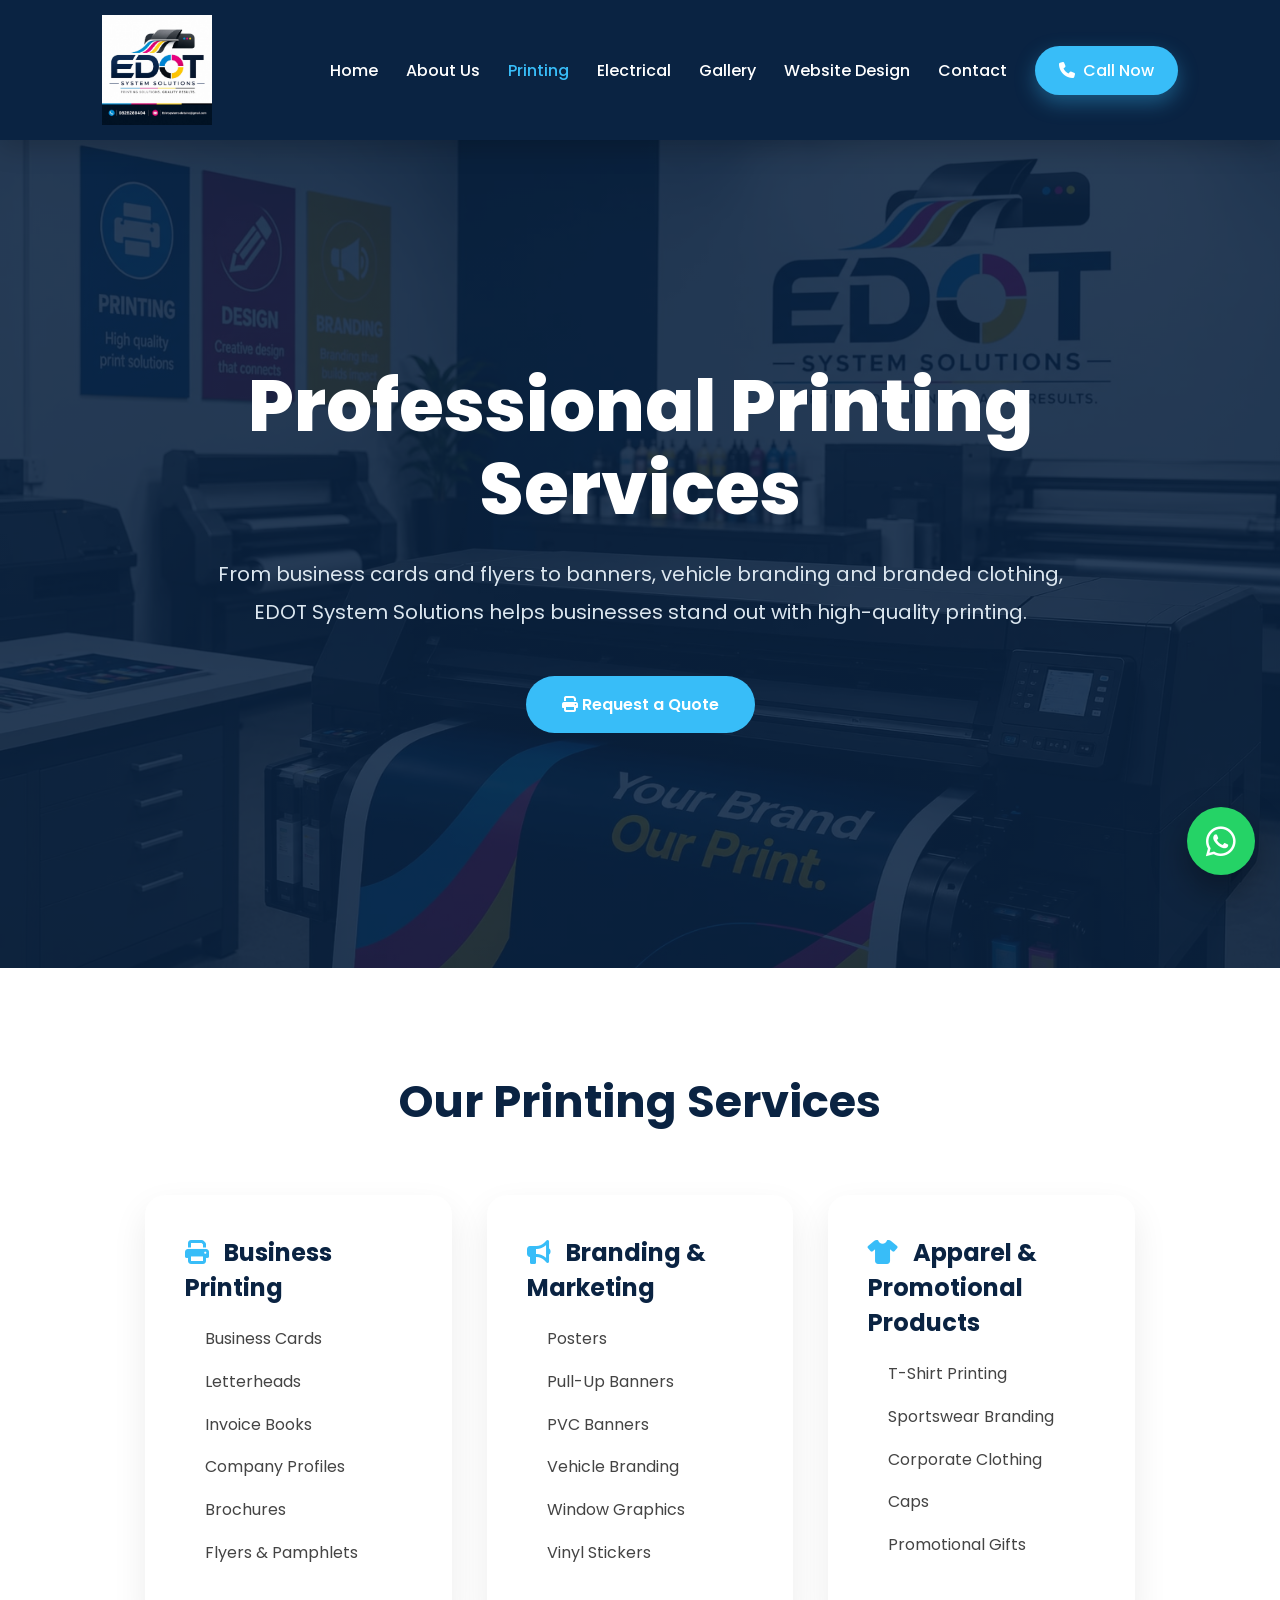
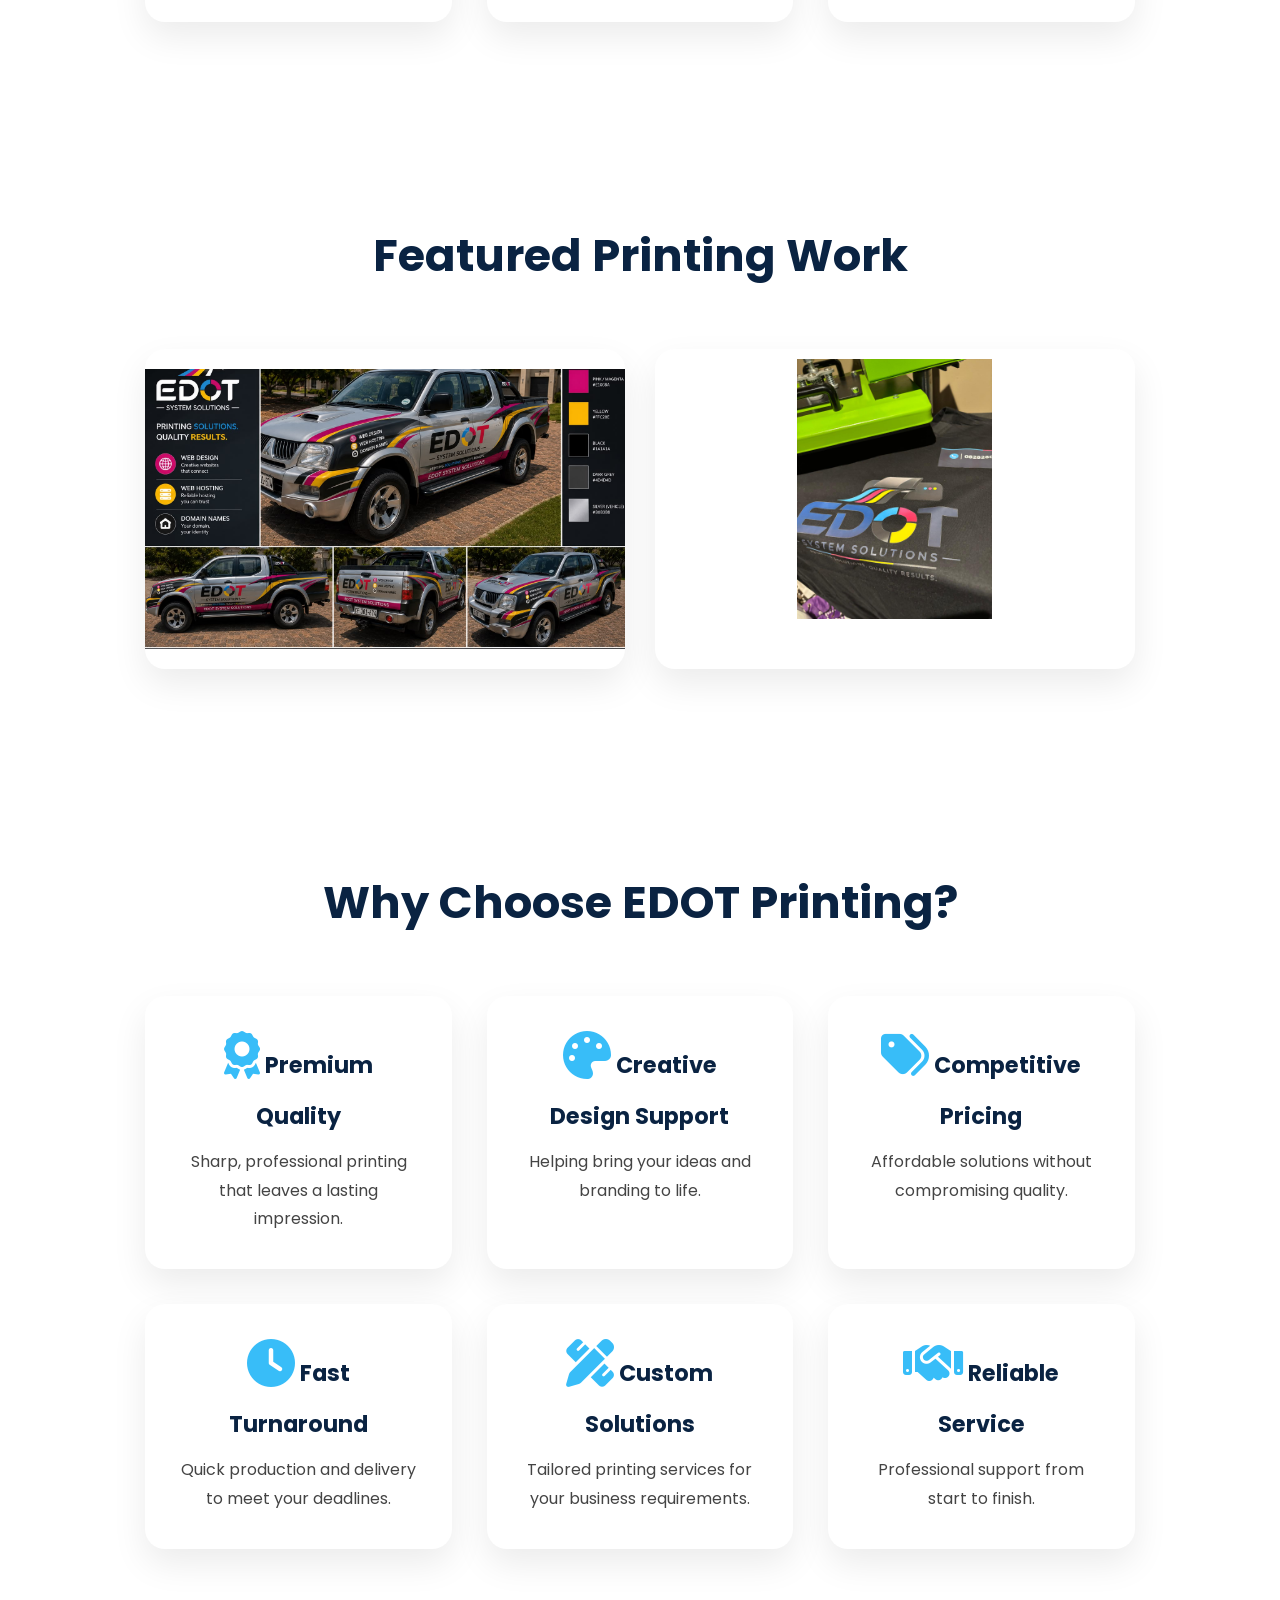
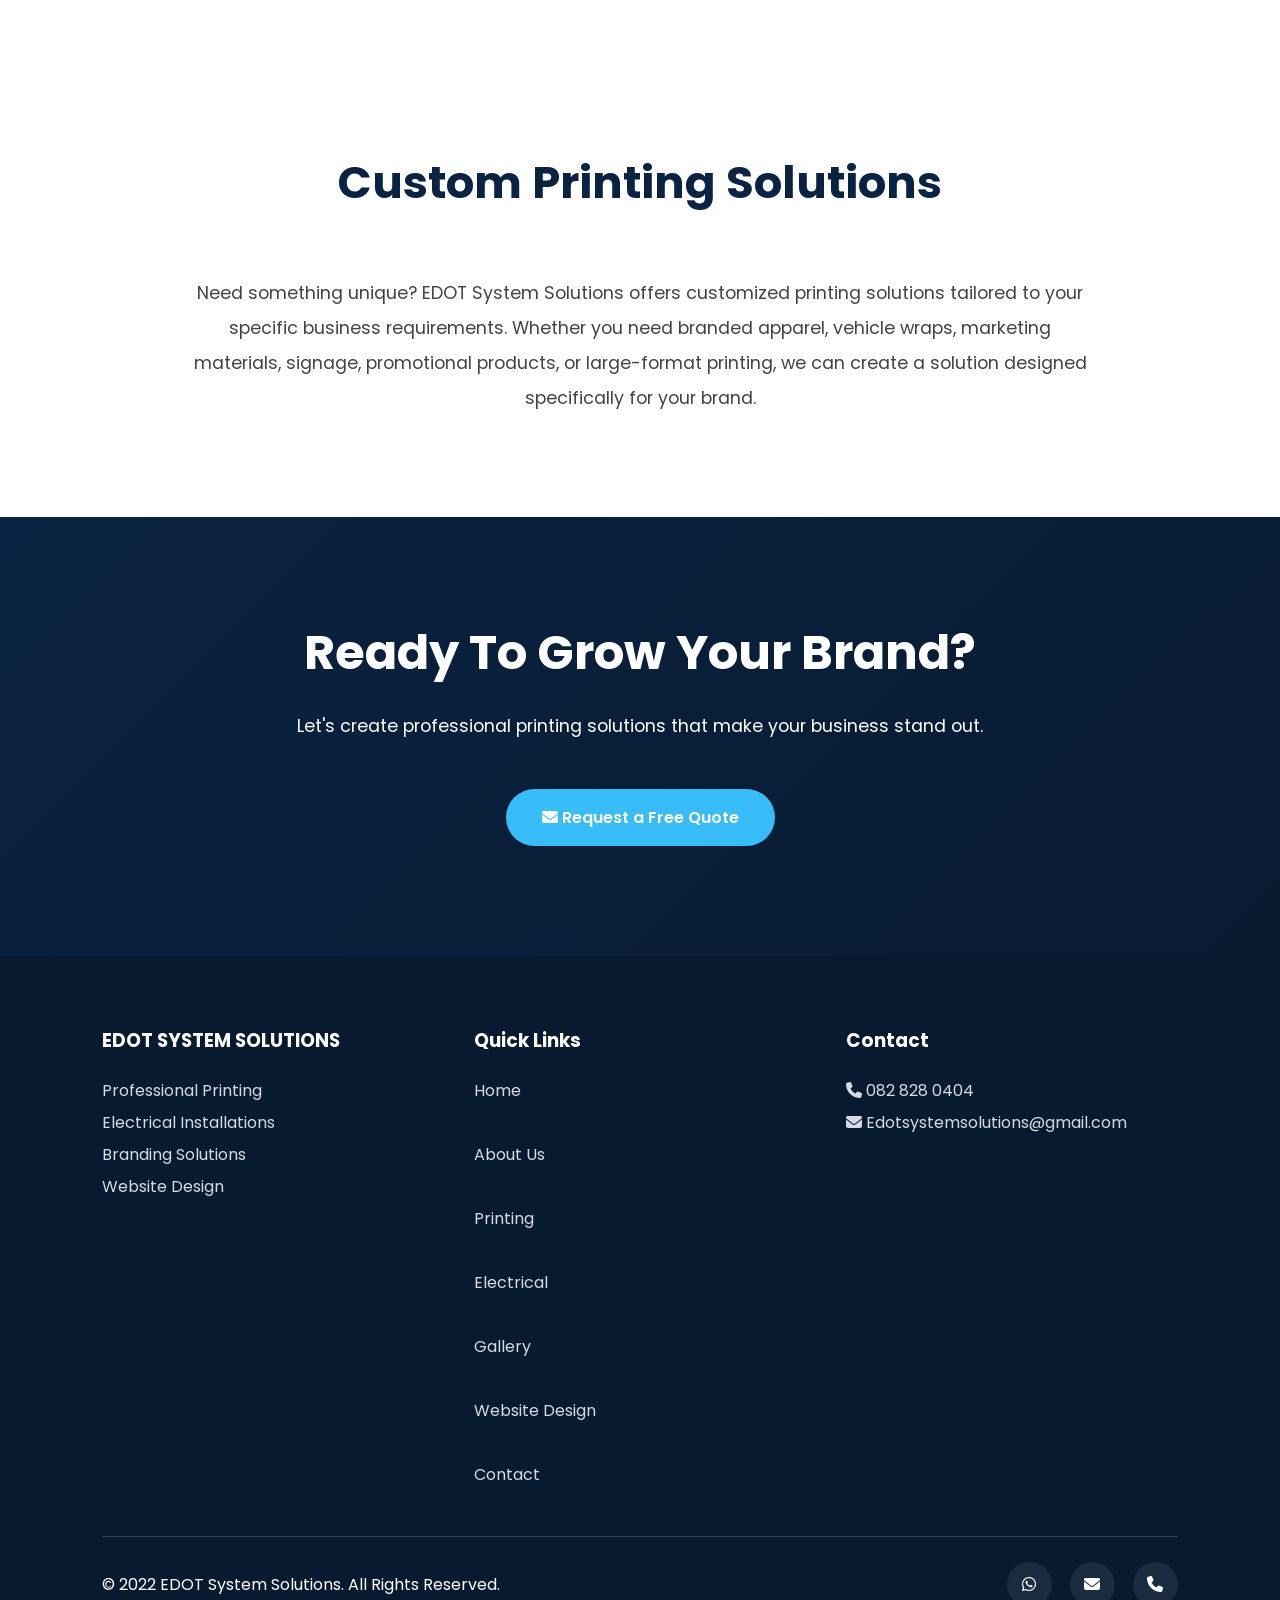
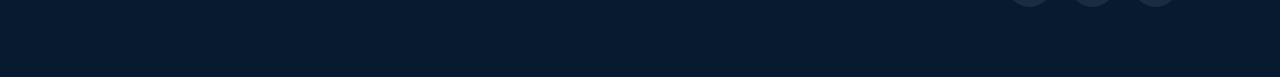
<file: printing.html>
<!DOCTYPE html>
<html lang="en">

<head>

<meta charset="UTF-8">
<meta name="viewport" content="width=device-width, initial-scale=1.0">

<meta name="description" content="Professional printing services by EDOT System Solutions. We offer business cards, flyers, brochures, banners, company profiles, branded clothing, vehicle branding and more across Cape Town, South Africa.">

<meta name="author" content="EDOT System Solutions">

<meta name="robots" content="index, follow">

<meta property="og:title" content="Printing Services | EDOT System Solutions">

<meta property="og:description" content="Professional printing, branding and promotional products for businesses and individuals.">

<meta property="og:type" content="website">

<meta property="og:url" content="https://edotsystemsolutions.com/printing.html">

<meta property="og:image" content="https://edotsystemsolutions.com/Images%20Folder/EDOTlogo.png">

<meta property="og:site_name" content="EDOT System Solutions">

<link rel="canonical" href="https://edotsystemsolutions.com/printing.html">

<title>Printing Services | EDOT System Solutions</title>

<link rel="icon" type="image/png" href="Images Folder/EDOTlogo.png">

<link rel="stylesheet" href="style.css">

<link rel="stylesheet"
href="https://cdnjs.cloudflare.com/ajax/libs/font-awesome/6.7.2/css/all.min.css">

</head>

<body>

<header>

<div class="logo">
    <a href="index.html">
        <img src="Images Folder/EDOTlogo.png" alt="EDOT System Solutions Logo">
    </a>
</div>

<div class="menu-toggle" id="mobile-menu">
    <i class="fa-solid fa-bars"></i>
</div>

<nav class="navbar" id="navbar">

<a href="index.html">Home</a>

<a href="about.html">About Us</a>

<a href="printing.html" class="active">Printing</a>

<a href="electrical.html">Electrical</a>

<a href="gallery.html">Gallery</a>

<a href="website.html">Website Design</a>

<a href="contact.html">Contact</a>

<a href="tel:0828280404" class="call-btn">
<i class="fa-solid fa-phone"></i>
Call Now
</a>

</nav>

</header>

<section class="hero"
style="
background:
linear-gradient(rgba(10,35,66,.55),rgba(10,35,66,.55)),
url('Images Folder/Printing images2.png.jpeg');
background-size:cover;
background-position:center;
">

<div class="hero-content">

<h1>Professional Printing Services</h1>

<p>

From business cards and flyers to banners,
vehicle branding and branded clothing,
EDOT System Solutions helps businesses
stand out with high-quality printing.

</p>

<a href="contact.html" class="btn btn-primary">

<i class="fa-solid fa-print"></i>

Request a Quote

</a>

</div>

</section>

<section class="section">

<div class="container">

<h2 class="section-title">
Our Printing Services
</h2>

<div class="services-grid">

<div class="card">

<h3>

<i class="fa-solid fa-print"></i>

Business Printing

</h3>

<ul>
<li>Business Cards</li>
<li>Letterheads</li>
<li>Invoice Books</li>
<li>Company Profiles</li>
<li>Brochures</li>
<li>Flyers & Pamphlets</li>
</ul>

</div>

<div class="card">

<h3>

<i class="fa-solid fa-bullhorn"></i>

Branding & Marketing

</h3>

<ul>
<li>Posters</li>
<li>Pull-Up Banners</li>
<li>PVC Banners</li>
<li>Vehicle Branding</li>
<li>Window Graphics</li>
<li>Vinyl Stickers</li>
</ul>

</div>

<div class="card">

<h3>

<i class="fa-solid fa-shirt"></i>

Apparel & Promotional Products

</h3>

<ul>
<li>T-Shirt Printing</li>
<li>Sportswear Branding</li>
<li>Corporate Clothing</li>
<li>Caps</li>
<li>Promotional Gifts</li>
</ul>

</div>

</div>

</div>

</section>

<section class="section">

<div class="container">

<h2 class="section-title">
Featured Printing Work
</h2>

<div class="gallery">

<div class="gallery-item">

<img src="Images Folder/Vehicle.png.jpeg"
class="vehicle-image"
alt="Vehicle Branding">

</div>

<div class="gallery-item">

<img
src="Images Folder/Tshirt Printing.png.jpeg"
alt="T-Shirt Printing"
class="shirt-image">

</div>

</div>

</div>

</section>

</section>

<section class="section features">

<div class="container">

<h2 class="section-title">
Why Choose EDOT Printing?
</h2>

<div class="feature-grid">

<div class="feature">
<h3>

<i class="fa-solid fa-award"></i>

Premium Quality

</h3>
<p>Sharp, professional printing that leaves a lasting impression.</p>
</div>

<div class="feature">
<h3>

<i class="fa-solid fa-palette"></i>

Creative Design Support

</h3>
<p>Helping bring your ideas and branding to life.</p>
</div>

<div class="feature">
<h3>

<i class="fa-solid fa-tags"></i>

Competitive Pricing

</h3>
<p>Affordable solutions without compromising quality.</p>
</div>

<div class="feature">
<h3>

<i class="fa-solid fa-clock"></i>

Fast Turnaround

</h3>
<p>Quick production and delivery to meet your deadlines.</p>
</div>

<div class="feature">
<h3>

<i class="fa-solid fa-pen-ruler"></i>

Custom Solutions

</h3>
<p>Tailored printing services for your business requirements.</p>
</div>

<div class="feature">
<h3>

<i class="fa-solid fa-handshake"></i>

Reliable Service

</h3>
<p>Professional support from start to finish.</p>
</div>

</div>

</div>

</section>

<section class="section">

<div class="container">

<h2 class="section-title">
Custom Printing Solutions
</h2>

<p style="text-align:center;max-width:900px;margin:auto;line-height:2;font-size:1.1rem;">

Need something unique?

EDOT System Solutions offers customized printing solutions tailored to your specific business requirements.

Whether you need branded apparel, vehicle wraps, marketing materials, signage, promotional products, or large-format printing, we can create a solution designed specifically for your brand.

</p>

</div>

</section>

<section class="cta">

<h2>
Ready To Grow Your Brand?
</h2>

<p>
Let's create professional printing solutions that make your business stand out.
</p>

<a href="contact.html" class="btn btn-primary">

<i class="fa-solid fa-envelope"></i>

Request a Free Quote

</a>
</section>

<footer>

<div class="footer-grid">

<div>

<h3>EDOT SYSTEM SOLUTIONS</h3>

<p>

Professional Printing<br>
Electrical Installations<br>
Branding Solutions<br>
Website Design

</p>

</div>

<div>

<h3>Quick Links</h3>

<p>

<a href="index.html">Home</a><br><br>

<a href="about.html">About Us</a><br><br>

<a href="printing.html">Printing</a><br><br>

<a href="electrical.html">Electrical</a><br><br>

<a href="gallery.html">Gallery</a><br><br>

<a href="website.html">Website Design</a><br><br>

<a href="contact.html">Contact</a>
</p>

</div>

<div>

<h3>Contact</h3>

<p>

<i class="fa-solid fa-phone"></i>

082 828 0404

</p>

<p>

<i class="fa-solid fa-envelope"></i>

Edotsystemsolutions@gmail.com

</p>

</div>

</div>

<div class="footer-bottom">

<p>

© 2022 EDOT System Solutions. All Rights Reserved.

</p>

<div class="footer-social">

<a href="https://wa.me/27828280404">

<i class="fa-brands fa-whatsapp"></i>

</a>

<a href="mailto:Edotsystemsolutions@gmail.com">

<i class="fa-solid fa-envelope"></i>

</a>

<a href="tel:0828280404">

<i class="fa-solid fa-phone"></i>

</a>

</div>

</div>

</footer>

<a class="whatsapp"
href="https://wa.me/27828280404"
target="_blank">

<i class="fa-brands fa-whatsapp"></i>

</a>

<script src="main.js"></script>

</body>
</html>
</file>
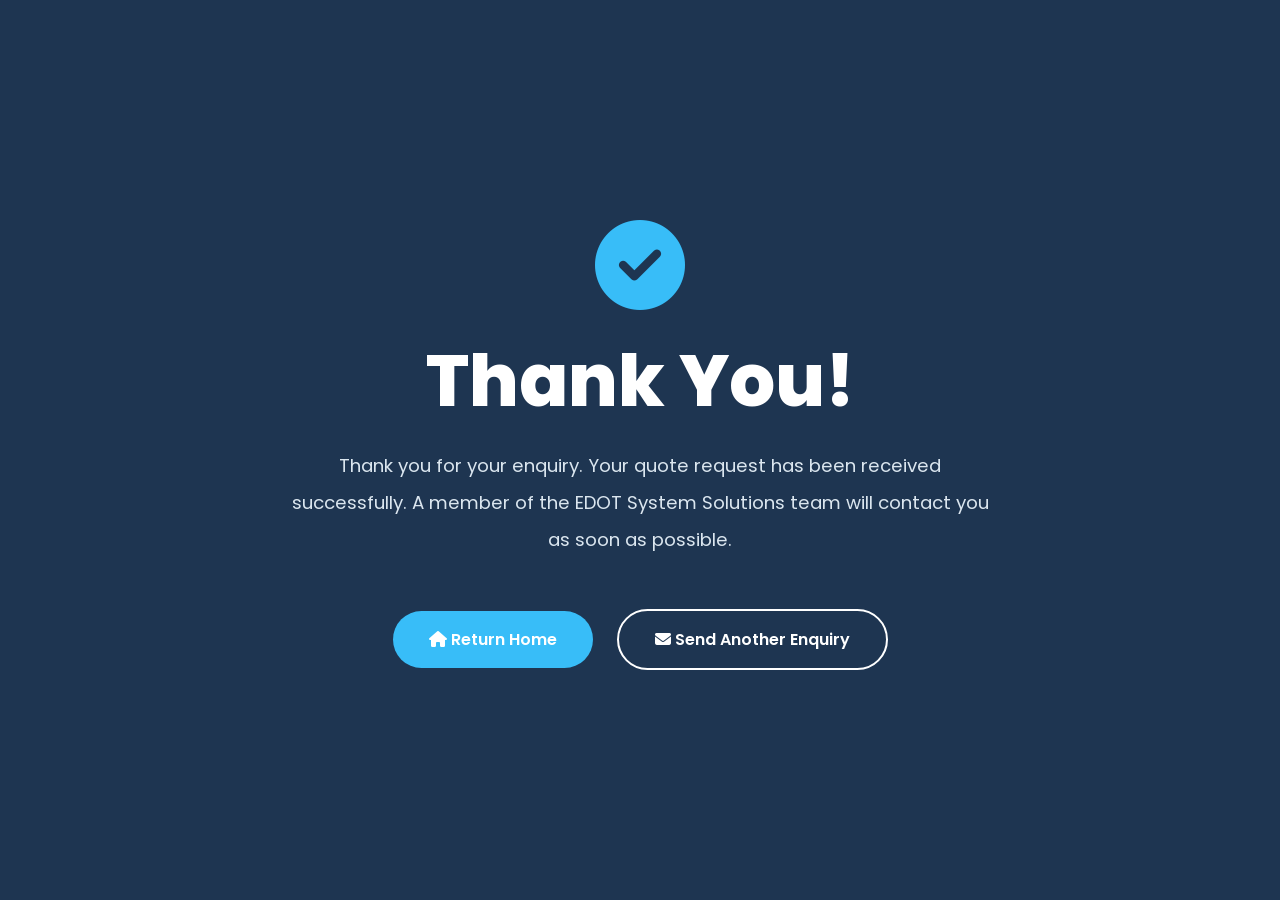
<file: Thankyou.html>
<!DOCTYPE html>
<html lang="en">

<head>

<meta charset="UTF-8">
<meta name="viewport" content="width=device-width, initial-scale=1.0">

<title>Thank You | EDOT System Solutions</title>

<link rel="stylesheet" href="style.css">

<link rel="stylesheet"
href="https://cdnjs.cloudflare.com/ajax/libs/font-awesome/6.7.2/css/all.min.css">

</head>

<body>

<section class="hero"
style="
min-height:100vh;
display:flex;
justify-content:center;
align-items:center;
background:
linear-gradient(rgba(10,35,66,.70),rgba(10,35,66,.70)),
url('Images Folder/');
background-size:cover;
background-position:center;
text-align:center;
">

<div class="hero-content">

<i class="fa-solid fa-circle-check"
style="
font-size:90px;
color:#38BDF8;
margin-bottom:30px;
"></i>

<h1>

Thank You!

</h1>

<p style="
max-width:700px;
margin:auto;
line-height:2;
font-size:1.15rem;
">

Thank you for your enquiry.

Your quote request has been received successfully.

A member of the EDOT System Solutions team will contact you as soon as possible.

</p>

<div style="margin-top:40px;">

<a href="index.html" class="btn btn-primary">

<i class="fa-solid fa-house"></i>

Return Home

</a>

<a href="contact.html" class="btn btn-secondary">

<i class="fa-solid fa-envelope"></i>

Send Another Enquiry

</a>

</div>

</div>

</section>

</body>
</html>
</file>
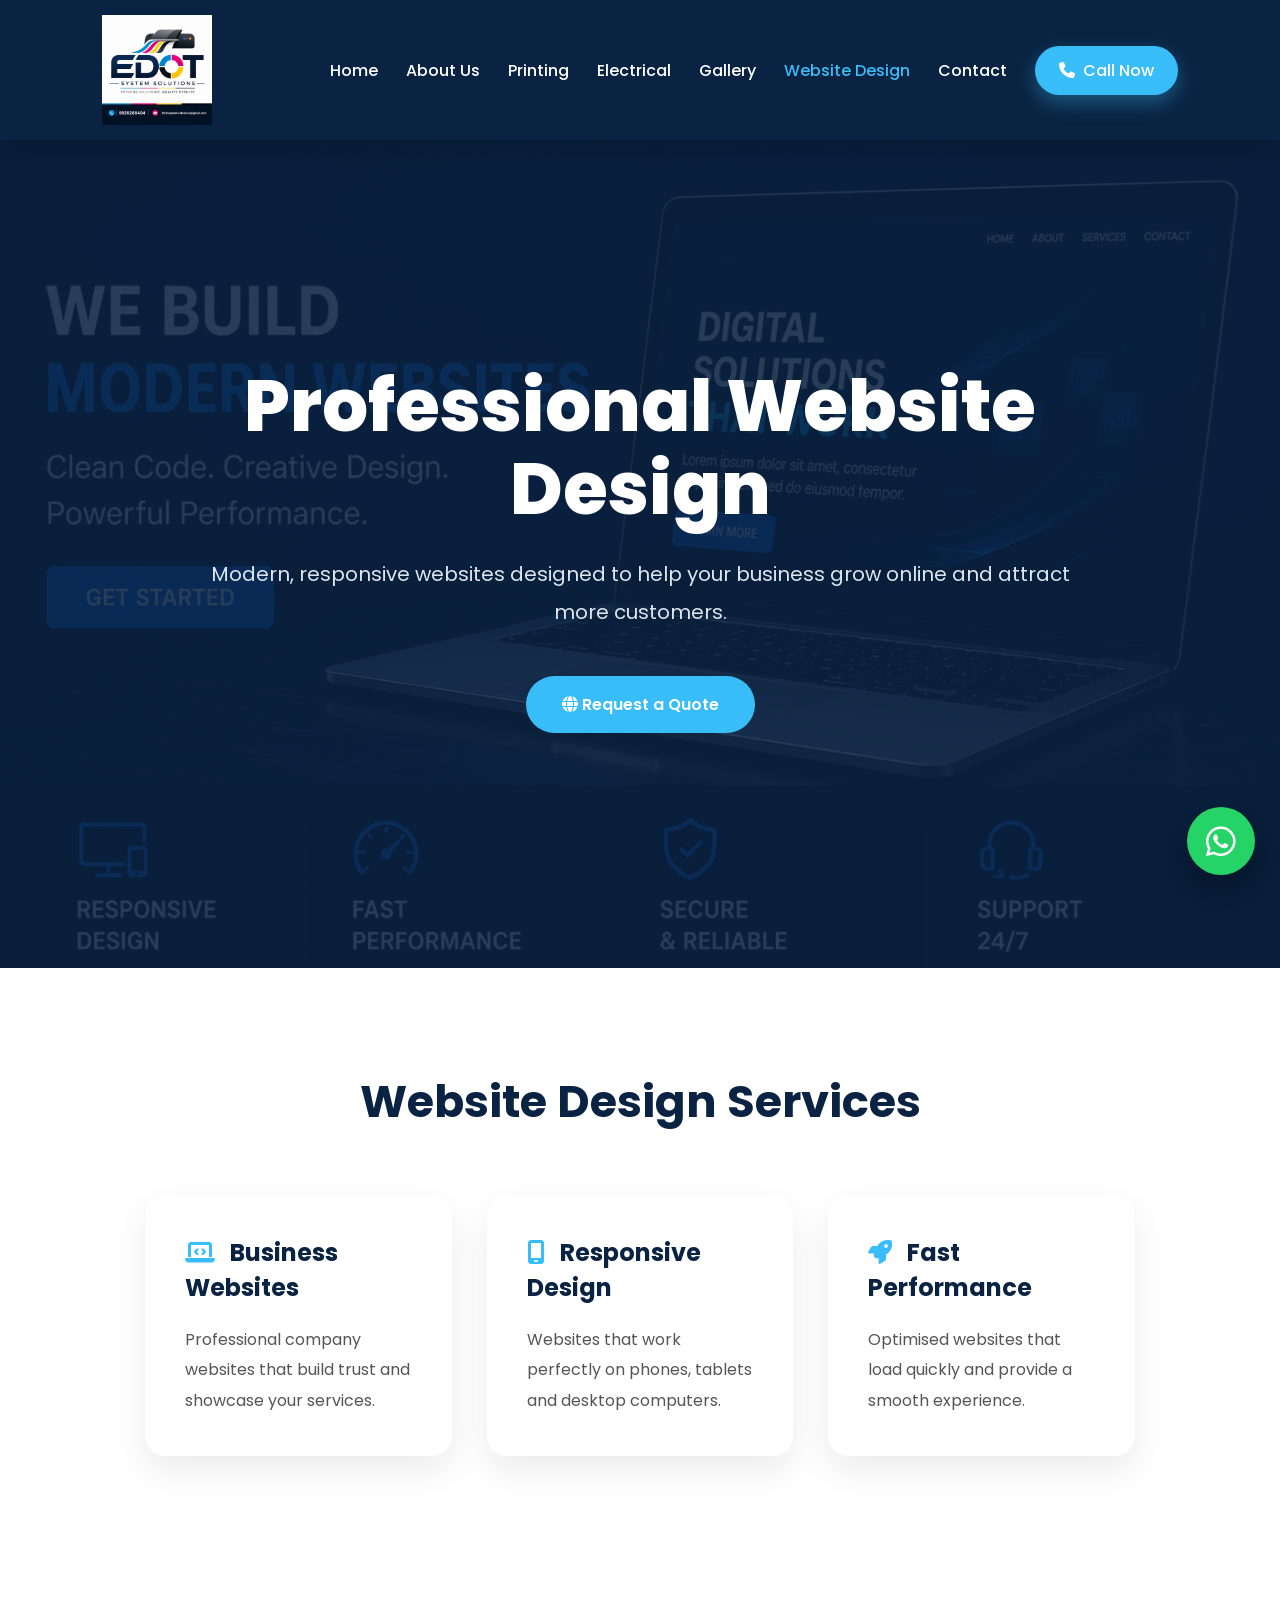
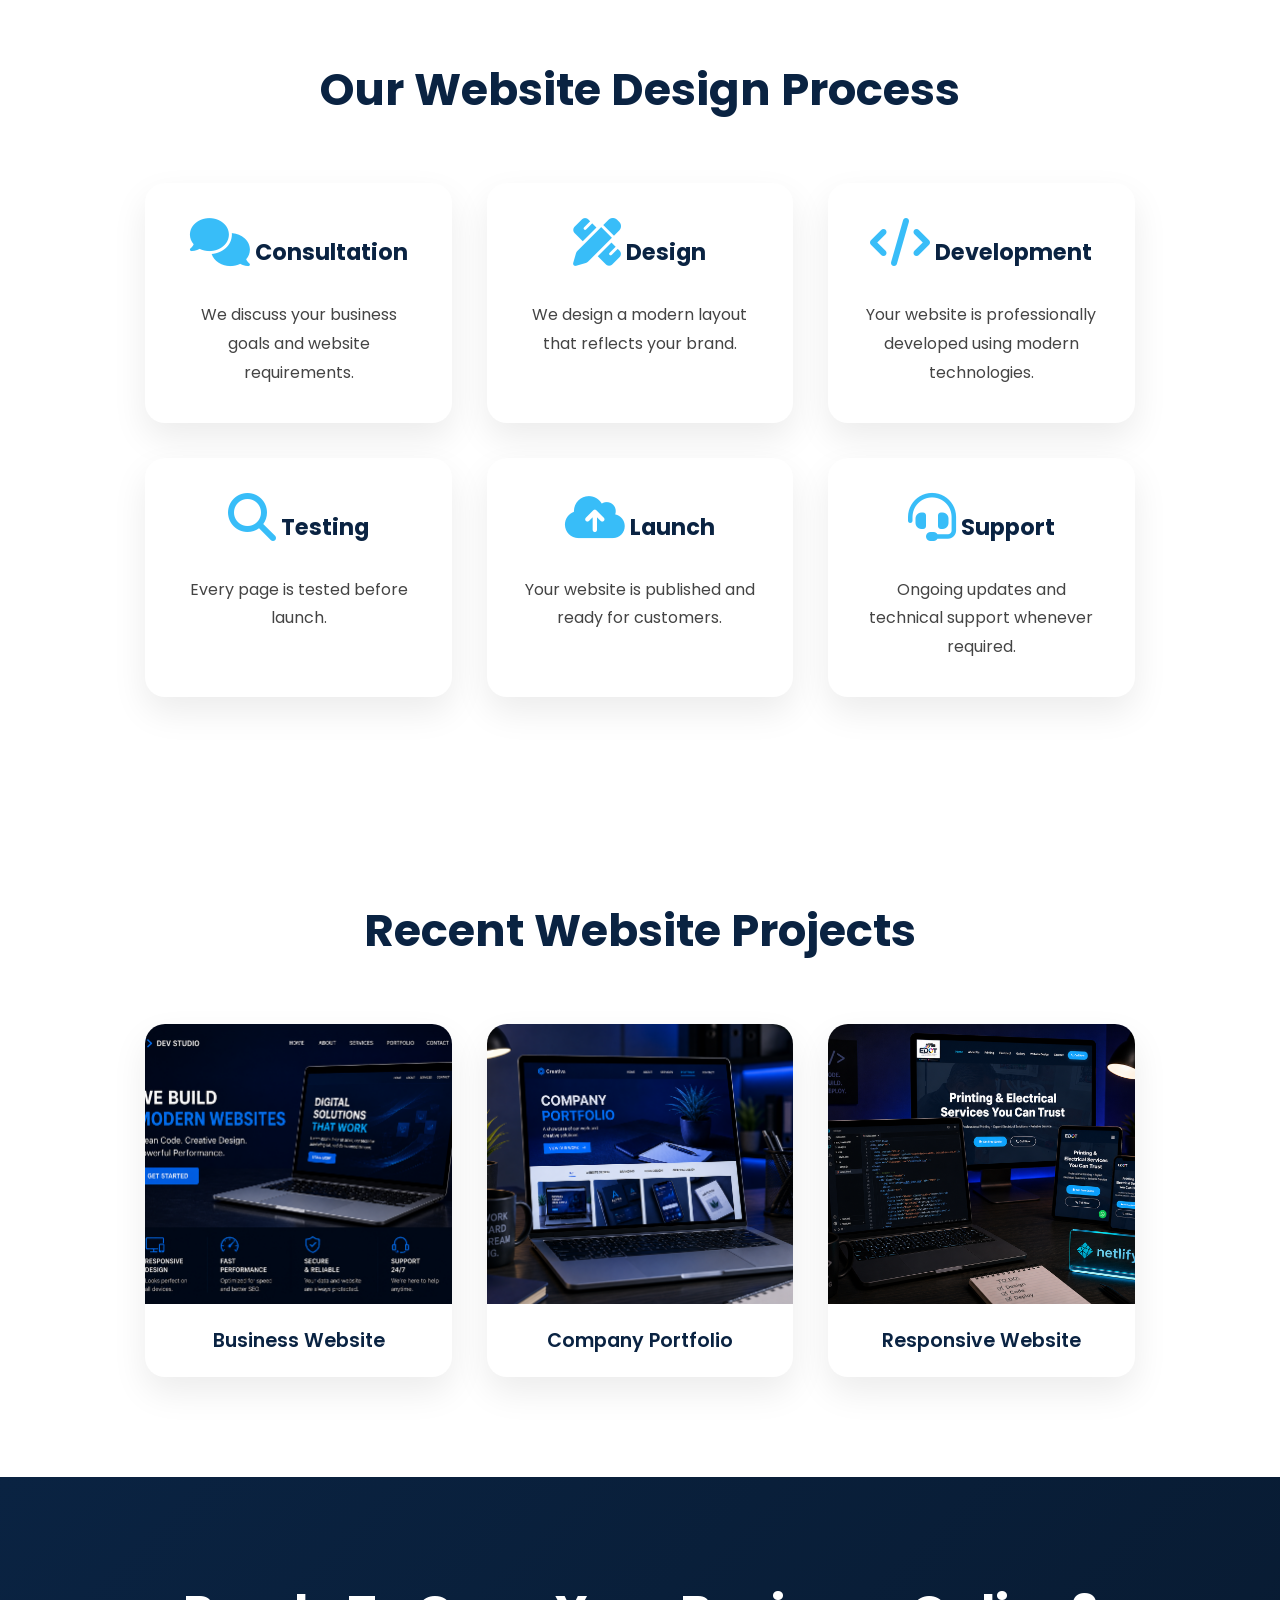
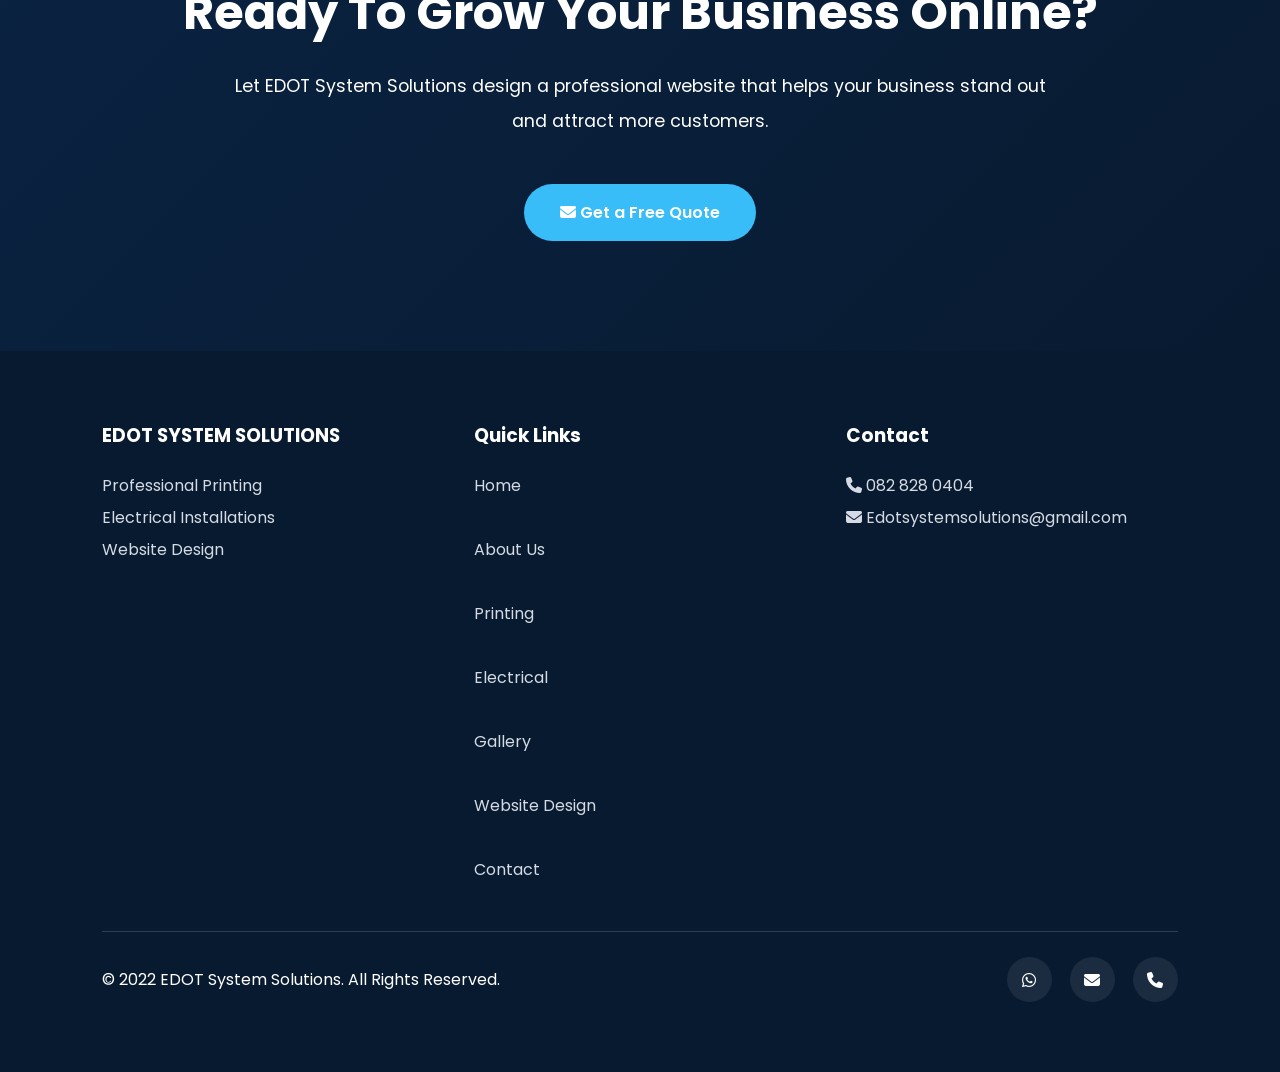
<file: Website.html>
<!DOCTYPE html>
<html lang="en">

<head>

<meta charset="UTF-8">
<meta name="viewport" content="width=device-width, initial-scale=1.0">

<meta name="description" content="Professional website design services by EDOT System Solutions. We create modern, responsive and SEO-friendly websites to help businesses grow online in Cape Town, South Africa.">

<meta name="author" content="EDOT System Solutions">

<meta name="robots" content="index, follow">

<meta property="og:title" content="Website Design | EDOT System Solutions">

<meta property="og:description" content="Modern, responsive and SEO-friendly websites designed to grow your business.">

<meta property="og:type" content="website">

<meta property="og:url" content="https://edotsystemsolutions.com/website.html">

<meta property="og:image" content="https://edotsystemsolutions.com/Images%20Folder/EDOTlogo.png">

<meta property="og:site_name" content="EDOT System Solutions">

<link rel="canonical" href="https://edotsystemsolutions.com/website.html">

<title>Website Design | EDOT System Solutions</title>

<link rel="icon" type="image/png" href="Images Folder/EDOTlogo.png">

<link rel="stylesheet" href="style.css">

<link rel="stylesheet"
href="https://cdnjs.cloudflare.com/ajax/libs/font-awesome/6.7.2/css/all.min.css">

</head>
<body>

<header>

<div class="logo">
    <a href="index.html">
        <img src="Images Folder/EDOTlogo.png" alt="EDOT System Solutions Logo">
    </a>
</div>

<div class="menu-toggle" id="mobile-menu">
    <i class="fa-solid fa-bars"></i>
</div>

<nav class="navbar" id="navbar">

<a href="index.html">Home</a>

<a href="about.html">About Us</a>

<a href="printing.html">Printing</a>

<a href="electrical.html">Electrical</a>

<a href="gallery.html">Gallery</a>

<a href="website.html" class="active">Website Design</a>

<a href="contact.html">Contact</a>

<a href="tel:0828280404" class="call-btn">
<i class="fa-solid fa-phone"></i>
Call Now
</a>

</nav>

</header>

<section class="hero"
style="
background:
linear-gradient(rgba(10,35,66,.55),rgba(10,35,66,.55)),
url('Images Folder/Modern websites.png.jpeg');
background-size:cover;
background-position:center;
background-repeat:no-repeat;
">

<div class="hero-content">

<h1>Professional Website Design</h1>

<p>

Modern, responsive websites designed to help your business
grow online and attract more customers.

</p>

<a href="contact.html" class="btn btn-primary">

<i class="fa-solid fa-globe"></i>

Request a Quote

</a>

</div>

</section>

<section class="section">

<div class="container">

<h2 class="section-title">

Website Design Services

</h2>

<div class="services-grid">

<div class="card">

<h3>

<i class="fa-solid fa-laptop-code"></i>

Business Websites

</h3>

<p>

Professional company websites that build trust and showcase your services.

</p>

</div>

<div class="card">

<h3>

<i class="fa-solid fa-mobile-screen"></i>

Responsive Design

</h3>

<p>

Websites that work perfectly on phones, tablets and desktop computers.

</p>

</div>

<div class="card">

<h3>

<i class="fa-solid fa-rocket"></i>

Fast Performance

</h3>

<p>

Optimised websites that load quickly and provide a smooth experience.

</p>

</div>

</div>

</div>

</section>

<section class="section">

<div class="container">

<h2 class="section-title">

Our Website Design Process

</h2>

<div class="feature-grid">

<div class="feature">

<h3>

<i class="fa-solid fa-comments"></i>

Consultation

</h3>

<p>

We discuss your business goals and website requirements.

</p>

</div>

<div class="feature">

<h3>

<i class="fa-solid fa-pencil-ruler"></i>

Design

</h3>

<p>

We design a modern layout that reflects your brand.

</p>

</div>

<div class="feature">

<h3>

<i class="fa-solid fa-code"></i>

Development

</h3>

<p>

Your website is professionally developed using modern technologies.

</p>

</div>

<div class="feature">

<h3>

<i class="fa-solid fa-magnifying-glass"></i>

Testing

</h3>

<p>

Every page is tested before launch.

</p>

</div>

<div class="feature">

<h3>

<i class="fa-solid fa-cloud-arrow-up"></i>

Launch

</h3>

<p>

Your website is published and ready for customers.

</p>

</div>

<div class="feature">

<h3>

<i class="fa-solid fa-headset"></i>

Support

</h3>

<p>

Ongoing updates and technical support whenever required.

</p>

</div>

</div>

</div>

</section>

<section class="section">

<div class="container">

<h2 class="section-title">

Recent Website Projects

</h2>

<div class="gallery-grid">

<div class="gallery-item">

<img src="Images Folder/Modern websites.png.jpeg"
alt="Website Project">

<h3>Business Website</h3>

</div>

<div class="gallery-item">

<img src="Images Folder/Company Portfolio.png"
alt="Company Portfolio">

<h3>Company Portfolio</h3>

</div>

<div class="gallery-item">

<img src="Images Folder/Code.png"
alt="Responsive Website">

<h3>Responsive Website</h3>

</div>

</div>

</div>

</section>

<section class="cta">

<h2>

Ready To Grow Your Business Online?

</h2>

<p>

Let EDOT System Solutions design a professional website that helps
your business stand out and attract more customers.

</p>

<a href="contact.html" class="btn btn-primary">

<i class="fa-solid fa-envelope"></i>

Get a Free Quote

</a>

</section>

<footer>

<div class="footer-grid">

<div>

<h3>EDOT SYSTEM SOLUTIONS</h3>

<p>

Professional Printing<br>
Electrical Installations<br>
Website Design

</p>

</div>

<div>

<h3>Quick Links</h3>

<p>

<a href="index.html">Home</a><br><br>

<a href="about.html">About Us</a><br><br>

<a href="printing.html">Printing</a><br><br>

<a href="electrical.html">Electrical</a><br><br>

<a href="gallery.html">Gallery</a><br><br>

<a href="website.html">Website Design</a><br><br>

<a href="contact.html">Contact</a>

</p>

</div>

<div>

<h3>Contact</h3>

<p>

<i class="fa-solid fa-phone"></i>

082 828 0404

</p>

<p>

<i class="fa-solid fa-envelope"></i>

Edotsystemsolutions@gmail.com

</p>

</div>

</div>

<div class="footer-bottom">

<p>

© 2022 EDOT System Solutions. All Rights Reserved.

</p>

<div class="footer-social">

<a href="https://wa.me/27828280404">

<i class="fa-brands fa-whatsapp"></i>

</a>

<a href="mailto:Edotsystemsolutions@gmail.com">

<i class="fa-solid fa-envelope"></i>

</a>

<a href="tel:0828280404">

<i class="fa-solid fa-phone"></i>

</a>

</div>

</div>

</footer>

<a class="whatsapp"
href="https://wa.me/27828280404"
target="_blank">

<i class="fa-brands fa-whatsapp"></i>

</a>

<script src="main.js"></script>

</body>
</html>
</file>
<file: style.css>
/* =====================================
   EDOT SYSTEM SOLUTIONS
   PROFESSIONAL WEBSITE STYLES
===================================== */

/* GOOGLE FONT */

@import url('https://fonts.googleapis.com/css2?family=Poppins:wght@300;400;500;600;700;800&display=swap');

/* VARIABLES */

:root{

--primary:#0A2342;
--secondary:#1D4ED8;
--accent:#38BDF8;
--dark:#081A30;
--light:#F8FAFC;
--white:#FFFFFF;
--text:#444;

--shadow:0 12px 30px rgba(0,0,0,.08);

--radius:18px;

--transition:.35s ease;

}

/* RESET */

*{

margin:0;
padding:0;
box-sizing:border-box;

}

html{

scroll-behavior:smooth;

}

body{

font-family:'Poppins',sans-serif;
background:var(--white);
color:var(--text);
overflow-x:hidden;

}

/* IMAGES */

img{

max-width:100%;
display:block;

}

/* LINKS */

a{

text-decoration:none;

}

/* LISTS */

ul{

list-style:none;

}

/* CONTAINERS */

.container{

width:min(1200px,92%);
margin:auto;

}

/* =====================================
            HEADER
===================================== */

header{

position:sticky;

top:0;

left:0;

width:100%;

padding:15px 8%;

display:flex;

justify-content:space-between;

align-items:center;

background:rgba(10,35,66,.96);

backdrop-filter:blur(10px);

z-index:999;

box-shadow:0 8px 25px rgba(0,0,0,.18);

transition:var(--transition);

}

/* LOGO */

.logo{

display:flex;

align-items:center;

}

.logo img{

height:110px;

width:auto;

transition:var(--transition);

}

/* NAVIGATION */

.navbar{

display:flex;

align-items:center;

gap:28px;

}

.navbar a{

color:white;

font-weight:500;

position:relative;

transition:var(--transition);

}

/* Underline */

.navbar a::after{

content:'';

position:absolute;

left:0;

bottom:-8px;

width:0;

height:2px;

background:var(--accent);

transition:var(--transition);

}

.navbar a:hover{

color:var(--accent);

}

.navbar a:hover::after{

width:100%;

}

.active{

color:var(--accent)!important;

}

/* CALL BUTTON */

.call-btn{

padding:12px 24px;

background:var(--accent);

border-radius:40px;

color:white!important;

font-weight:600;

display:flex;

align-items:center;

gap:8px;

box-shadow:0 8px 20px rgba(56,189,248,.35);

transition:var(--transition);

}

.call-btn:hover{

transform:translateY(-3px);

background:var(--secondary);

}

/* =====================================
            HERO
===================================== */

.hero{

min-height:92vh;

display:flex;

justify-content:center;

align-items:center;

text-align:center;

padding:20px;

background-size:cover;

background-position:center;

position:relative;

}

.hero::before{

content:'';

position:absolute;

inset:0;

background:rgba(10,35,66,.72);

}

.hero-content{

position:relative;

z-index:2;

max-width:900px;

}

.hero-content h1{

font-size:4.5rem;

font-weight:800;

line-height:1.15;

color:white;

margin-bottom:25px;

}

.hero-content p{

font-size:1.25rem;

color:#dbe6ef;

line-height:1.9;

margin-bottom:35px;

}

/* BUTTONS */

.btn{

display:inline-block;

padding:16px 36px;

margin:10px;

border-radius:50px;

font-weight:600;

transition:var(--transition);

}

.btn-primary{

background:var(--accent);

color:white;

}

.btn-primary:hover{

transform:translateY(-5px);

box-shadow:0 15px 30px rgba(56,189,248,.35);

}

.btn-secondary{

border:2px solid white;

color:white;

}

.btn-secondary:hover{

background:white;

color:var(--primary);

}

/* =====================================
        SECTION HEADINGS
===================================== */

.section{

padding:100px 8%;

}

.section-title{

text-align:center;

font-size:2.8rem;

font-weight:700;

color:var(--primary);

margin-bottom:60px;

}

/* =====================================
        SERVICES & CARDS
===================================== */

.services-grid,
.cards,
.feature-grid,
.footer-grid,
.gallery-grid{

display:grid;

grid-template-columns:repeat(auto-fit,minmax(300px,1fr));

gap:35px;

}

.card,
.feature,
.value-box,
.gallery-item{

background:var(--white);

border-radius:20px;

overflow:hidden;

box-shadow:0 15px 35px rgba(0,0,0,.08);

transition:all .35s ease;

}

.card:hover,
.feature:hover,
.value-box:hover,
.gallery-item:hover{

transform:translateY(-10px);

box-shadow:0 20px 45px rgba(0,0,0,.15);

}

.card{

padding:40px;

}

.card h3{

font-size:1.5rem;

color:var(--primary);

margin-bottom:20px;

font-weight:700;

}

.card p{

line-height:1.9;

color:#555;

}

.card ul{

padding-left:20px;

margin-top:20px;

}

.card li{

margin-bottom:14px;

line-height:1.8;

position:relative;

}

/* =====================================
      ABOUT SECTION
===================================== */

.about{

background:var(--light);

}

.about-content{

display:grid;

grid-template-columns:1fr 1fr;

gap:60px;

align-items:center;

}

.about-content img{

width:100%;

border-radius:20px;

box-shadow:0 20px 40px rgba(0,0,0,.15);

}

.about-text h2{

font-size:2.8rem;

color:var(--primary);

margin-bottom:20px;

}

.about-text p{

line-height:2;

font-size:1.05rem;

margin-bottom:20px;

}

/* =====================================
         FEATURES
===================================== */

.feature{

padding:35px;

text-align:center;

}

.feature i{

font-size:48px;

color:var(--accent);

margin-bottom:20px;

}

.feature h3{

color:var(--primary);

margin-bottom:15px;

font-size:1.4rem;

}

.feature p{

line-height:1.8;

}

/* =====================================
         VALUES
===================================== */

.values{

background:var(--light);

}

.value-box{

padding:35px;

text-align:center;

}

.value-box h3{

margin-bottom:18px;

color:var(--primary);

font-size:1.4rem;

}

.value-box p{

line-height:1.8;

}

/* =====================================
        STATISTICS
===================================== */

.stats{

background:var(--primary);

padding:90px 8%;

color:white;

}

.stats-grid{

display:grid;

grid-template-columns:repeat(auto-fit,minmax(220px,1fr));

gap:40px;

text-align:center;

}

.stat h2{

font-size:3rem;

color:var(--accent);

margin-bottom:10px;

font-weight:700;

}

.stat p{

font-size:1.1rem;

}

/* =====================================
        CTA
===================================== */

.cta{

background:linear-gradient(135deg,var(--primary),var(--dark));

color:white;

padding:100px 20px;

text-align:center;

}

.cta h2{

font-size:3rem;

margin-bottom:20px;

}

.cta p{

max-width:850px;

margin:auto;

line-height:2;

margin-bottom:35px;

font-size:1.1rem;

}

/* =====================================
         GALLERY
===================================== */

.gallery{

display:grid;

grid-template-columns:repeat(auto-fit,minmax(320px,1fr));

gap:30px;

}

.gallery-item{

position:relative;

cursor:pointer;

}

.gallery-item img{

width:100%;

height:280px;

object-fit:cover;

transition:.45s;

}

.gallery-item:hover img{

transform:scale(1.08);

}

.gallery-item h3{

padding:22px;

text-align:center;

font-size:1.2rem;

color:var(--primary);

font-weight:600;

}

/* =====================================
       CONTACT SECTION
===================================== */

.contact-grid{

display:grid;

grid-template-columns:repeat(auto-fit,minmax(350px,1fr));

gap:40px;

}

.contact-card{

background:white;

padding:40px;

border-radius:20px;

box-shadow:var(--shadow);

}

.contact-card h2{

color:var(--primary);

margin-bottom:25px;

}

.contact-card p{

line-height:2;

}

.contact-buttons{

display:flex;

flex-direction:column;

gap:18px;

margin-top:30px;

}

.contact-link{

background:var(--accent);

color:white;

padding:16px;

border-radius:12px;

font-weight:600;

text-align:center;

transition:.35s;

}

.contact-link:hover{

background:var(--secondary);

transform:translateY(-4px);

}

/* =====================================
        CONTACT FORM
===================================== */

form{
    background:var(--white);
    padding:40px;
    border-radius:20px;
    box-shadow:var(--shadow);
}

.form-group{
    margin-bottom:25px;
}

.form-group label{
    display:block;
    margin-bottom:10px;
    font-weight:600;
    color:var(--primary);
}

.form-group input,
.form-group textarea,
.form-group select{

    width:100%;
    padding:16px;
    border:1px solid #dcdcdc;
    border-radius:12px;
    outline:none;
    transition:.3s;
    font-size:1rem;

}

.form-group input:focus,
.form-group textarea:focus,
.form-group select:focus{

    border-color:var(--accent);
    box-shadow:0 0 10px rgba(56,189,248,.25);

}

.form-group textarea{

    resize:none;
    min-height:180px;

}

/* =====================================
        FOOTER
===================================== */

footer{

    background:var(--dark);
    color:white;
    padding:70px 8%;

}

.footer-grid{

    display:grid;
    grid-template-columns:repeat(auto-fit,minmax(250px,1fr));
    gap:40px;

}

.footer-grid h3{

    margin-bottom:20px;
    color:white;

}

.footer-grid p,
.footer-grid a{

    color:#d5dbe4;
    line-height:2;
    text-decoration:none;
    transition:.3s;

}

.footer-grid a:hover{

    color:var(--accent);

}

.footer-bottom{

    margin-top:45px;
    padding-top:25px;
    border-top:1px solid rgba(255,255,255,.15);

    display:flex;
    justify-content:space-between;
    align-items:center;
    flex-wrap:wrap;
    gap:20px;

}

.footer-social{

    display:flex;
    gap:18px;

}

.footer-social a{

    width:45px;
    height:45px;
    border-radius:50%;
    display:flex;
    justify-content:center;
    align-items:center;

    background:rgba(255,255,255,.08);

    color:white;

    transition:.35s;

}

.footer-social a:hover{

    background:var(--accent);
    transform:translateY(-4px);

}

/* =====================================
        WHATSAPP
===================================== */

.whatsapp{

    position:fixed;
    bottom:25px;
    right:25px;

    width:68px;
    height:68px;

    border-radius:50%;

    background:#25D366;

    display:flex;
    justify-content:center;
    align-items:center;

    color:white;
    font-size:34px;

    text-decoration:none;

    box-shadow:0 15px 35px rgba(0,0,0,.35);

    transition:.35s;

    z-index:999;

}

.whatsapp:hover{

    transform:translateY(-6px) scale(1.08);

}

/* =====================================
        ANIMATIONS
===================================== */

.fade-in{

    opacity:0;
    transform:translateY(40px);
    transition:1s ease;

}

.fade-in.show{

    opacity:1;
    transform:translateY(0);

}

/* =====================================
        UTILITIES
===================================== */

.text-center{

    text-align:center;

}

.mb-1{margin-bottom:10px;}
.mb-2{margin-bottom:20px;}
.mb-3{margin-bottom:30px;}
.mb-4{margin-bottom:40px;}
.mb-5{margin-bottom:50px;}

.py{

    padding:100px 0;

}

/* =====================================
        RESPONSIVE
===================================== */

@media(max-width:991px){

.hero-content h1{

    font-size:3rem;

}

.about-content{

    grid-template-columns:1fr;

}

.showcase{

    grid-template-columns:1fr;

}

.contact-grid{

    grid-template-columns:1fr;

}

.footer-bottom{

    flex-direction:column;
    text-align:center;

}

.logo img{

    height:85px;

}

}

/* MOBILE */

@media(max-width:768px){

header{

    padding:15px 20px;

}

.navbar{

    display:none;

}

.hero{

    min-height:80vh;

    padding:20px;

}

.hero-content h1{

    font-size:2.3rem;

}

.hero-content p{

    font-size:1rem;

}

.section{

    padding:80px 20px;

}

.section-title{

    font-size:2rem;

}

.card,
.feature,
.value-box,
.contact-card{

    padding:30px;

}

.logo img{

    height:75px;

}

.call-btn{

    padding:10px 18px;
    font-size:.9rem;

}

.whatsapp{

    width:60px;
    height:60px;
    font-size:28px;

}

}

/* SMALL PHONES */

@media(max-width:480px){

.hero-content h1{

    font-size:2rem;

}

.section-title{

    font-size:1.8rem;

}

.btn{

    width:100%;
    text-align:center;

}

.call-btn{

    width:100%;
    justify-content:center;

}

}

.card h3 i,
.value-box h3 i{
    color:var(--accent);
    margin-right:10px;
}

/* ===========================
   EMERGENCY SECTION
=========================== */

.emergency{
    background:#0A2342;
    color:white;
    text-align:center;
    padding:100px 20px;
}

.emergency h2{
    font-size:2.8rem;
    margin-bottom:20px;
}

.emergency p{
    color:#dbe6ef;
    margin-bottom:35px;
}

/* ===========================
   CONTACT PAGE
=========================== */

.hours{

    margin-top:40px;

}

.hours h2{

    color:var(--primary);

    margin-bottom:20px;

}

.hours p{

    margin-bottom:10px;

    line-height:1.8;

}

.map{

    margin-top:80px;

}

.map iframe{

    width:100%;

    height:450px;

    border:none;

    border-radius:20px;

    box-shadow:var(--shadow);

}

/* T-Shirt Printing Image */

.shirt-image{

    object-fit:contain !important;

    background:white;

    padding:10px;

}
/* Printing Project 12 */

.printing12{
    width:75%;
    height:220px;
    object-fit:contain;
    display:block;
    margin:20px auto;
}

/* Vehicle image */

.vehicle-image{
    width:60%;
    height:220px;
    object-fit:contain;
    display:block;
    margin:20px auto;
}

/* ============================= */
/* MOBILE NAVIGATION */
/* ============================= */

.menu-toggle{
display:none;
font-size:30px;
color:white;
cursor:pointer;
}

@media(max-width:900px){

header{
display:flex;
justify-content:space-between;
align-items:center;
padding:15px 25px;
}

.menu-toggle{
display:block;
}

.navbar{
display:none;
flex-direction:column;
position:absolute;
top:90px;
left:0;
width:100%;
background:#0A2342;
padding:20px 0;
z-index:999;
}

.navbar.active{
display:flex;
}

.navbar a{
padding:15px;
text-align:center;
width:100%;
border-bottom:1px solid rgba(255,255,255,.15);
}

.call-btn{
margin:20px auto;
}

}
</file>
